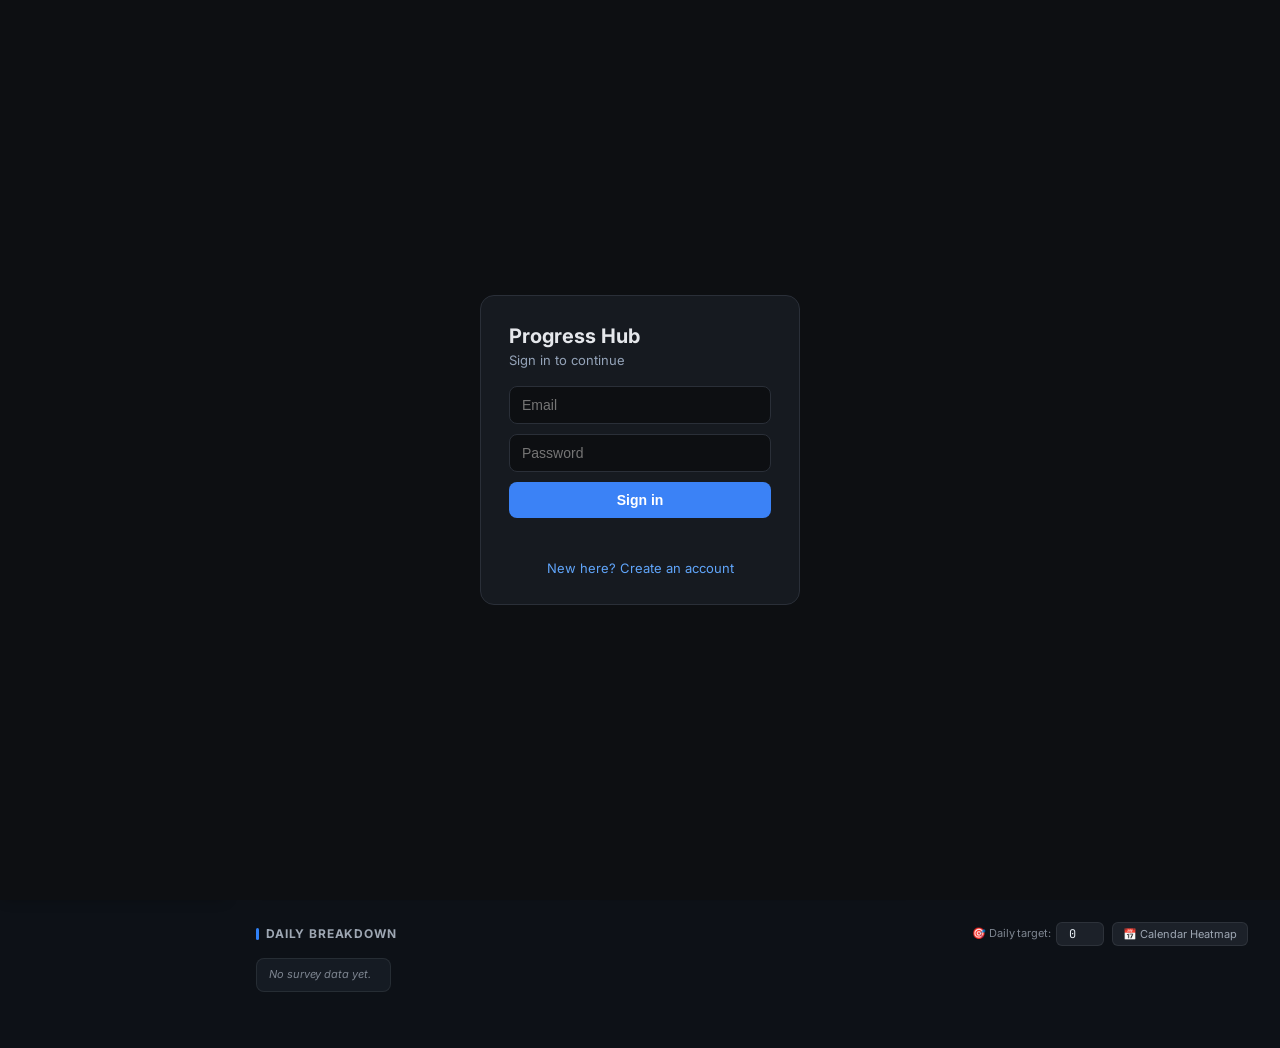
<file: index.html>
<!DOCTYPE html>
<html lang="en">
<head>
<meta charset="UTF-8">
<meta name="viewport" content="width=device-width, initial-scale=1.0">
<title>Progress Hub</title>
<!-- Chrome extension: replace localStorage with chrome.storage.local -->
<meta name="robots" content="noindex"><link rel="manifest" href="manifest.webmanifest"><meta name="theme-color" content="#0d0f12"><meta name="color-scheme" content="dark light"><meta name="mobile-web-app-capable" content="yes"><meta name="apple-mobile-web-app-capable" content="yes"><meta name="apple-mobile-web-app-title" content="Progress Hub"><link rel="apple-touch-icon" href="icons/apple-touch-icon.png"><script src="supabase.min.js"></script><script src="storage-shim.js?v=17"></script>
<link rel="icon" type="image/svg+xml" href="data:image/svg+xml,%3Csvg xmlns='http://www.w3.org/2000/svg' viewBox='0 0 32 32'%3E%3Crect width='32' height='32' rx='8' fill='%230d0f12'/%3E%3Cpath d='M6 24 L10 14 L14 18 L18 10 L22 16 L26 8' fill='none' stroke='%233b82f6' stroke-width='2.5' stroke-linecap='round' stroke-linejoin='round'/%3E%3Ccircle cx='26' cy='8' r='2.5' fill='%2322c55e'/%3E%3C/svg%3E">
<link rel="preconnect" href="https://fonts.googleapis.com">
<link href="https://fonts.googleapis.com/css2?family=JetBrains+Mono:wght@400;500;600&family=Inter:wght@400;500;600;700&display=swap" rel="stylesheet">
<link rel="stylesheet" href="css/themes.css?v=16">
<link rel="stylesheet" href="css/components.css?v=17">
</head>
<body>

<!-- ── Theme Picker Modal ─────────────────────────────────────────────────── -->
<div class="theme-picker-overlay" id="theme-picker-overlay" data-ph-click="if(event.target===this)closeThemePicker()">
  <div class="theme-picker-modal">
    <div class="theme-picker-header">
      <div class="theme-picker-title">🎨 Choose a Theme</div>
      <button class="theme-picker-close" data-ph-click="closeThemePicker()">✕</button>
    </div>
    <div class="theme-grid" id="theme-grid"></div>
  </div>
</div>

<div id="lock-screen">
  <div class="lock-card">

    <!-- Newfold Digital Philippines logo (inline SVG, reconstructed from brand mark) -->
    <div class="lock-logo-wrap">
      <svg class="lock-logo-svg" viewBox="0 0 100 100" xmlns="http://www.w3.org/2000/svg">
        <!-- Top-left gray triangle -->
        <polygon points="8,8 8,38 26,20" fill="#8c8c8c"/>
        <!-- Bottom-right gray triangle -->
        <polygon points="92,92 92,62 74,80" fill="#8c8c8c"/>
        <!-- Main orange X shape: top-left to bottom-right band -->
        <polygon points="14,8 50,44 86,8 92,14 56,50 92,86 86,92 50,56 14,92 8,86 44,50 8,14" fill="#f97316"/>
      </svg>
      <span class="lock-brand-name">Newfold Digital Philippines</span>
    </div>

    <div class="lock-divider"></div>

    <div class="lock-title">Progress Hub</div>
    <div class="lock-sub">This workspace is password protected.<br>Enter your password to continue.</div>

    <div class="lock-input-wrap">
      <input class="lock-input" id="lock-pw" type="password"
        placeholder="Enter password"
        data-ph-keydown="if(event.key==='Enter')lockSubmit()"
        data-ph-input="document.getElementById('lock-err').textContent=''"
        autocomplete="current-password" autofocus>
      <button class="lock-eye" id="lock-eye-btn" data-ph-click="lockToggleEye()" title="Show/hide password">
        <svg id="lock-eye-icon" width="16" height="16" fill="none" stroke="currentColor" stroke-width="2" viewBox="0 0 24 24"><path d="M1 12s4-8 11-8 11 8 11 8-4 8-11 8-11-8-11-8z"/><circle cx="12" cy="12" r="3"/></svg>
      </button>
    </div>

    <div class="lock-error" id="lock-err"></div>
    <button class="lock-btn" data-ph-click="lockSubmit()">Unlock</button>
    <div class="lock-attempts" id="lock-attempts"></div>

    <div class="lock-footer">Support · KPI Tracker · Internal Use Only</div>
  </div>
</div>
<div class="shell">
<aside class="sidebar">
  <div class="sidebar-header">
    <button class="sidebar-logo-btn" data-ph-click="goDashboard()" title="Go to Dashboard">
      <div class="sidebar-logo-icon">
        <svg width="20" height="20" fill="none" viewBox="0 0 24 24">
          <path d="M4 20 L7 13 L11 17 L15 9 L19 14 L22 7" stroke="#fff" stroke-width="2.2" stroke-linecap="round" stroke-linejoin="round"/>
          <circle cx="22" cy="7" r="2" fill="#4ade80"/>
        </svg>
      </div>
      <div class="sidebar-logo-text">
        <span class="sidebar-logo-name">Progress Hub</span>
        <span class="sidebar-logo-sub">Growth Over Perfection</span>
      </div>
    </button>
  </div>
  <nav class="sidebar-nav">
    <div class="nav-section-label">Views</div>
    <button class="nav-item active" id="nav-dashboard" data-ph-click="goDashboard()">
      <svg fill="none" stroke="currentColor" stroke-width="2" viewBox="0 0 24 24"><rect x="3" y="3" width="7" height="7" rx="1"/><rect x="14" y="3" width="7" height="7" rx="1"/><rect x="3" y="14" width="7" height="7" rx="1"/><rect x="14" y="14" width="7" height="7" rx="1"/></svg>
      Dashboard
    </button>
    <button class="nav-item" id="nav-survey" data-ph-click="showPage('survey')">
      <svg fill="none" stroke="currentColor" stroke-width="2" viewBox="0 0 24 24"><path d="M9 5H7a2 2 0 0 0-2 2v12a2 2 0 0 0 2 2h10a2 2 0 0 0 2-2V7a2 2 0 0 0-2-2h-2"/><rect x="9" y="3" width="6" height="4" rx="1"/><line x1="9" y1="12" x2="15" y2="12"/><line x1="9" y1="16" x2="13" y2="16"/></svg>
      Data
    </button>
    <button class="nav-item" id="nav-history" data-ph-click="showPage('history')">
      <svg fill="none" stroke="currentColor" stroke-width="2" viewBox="0 0 24 24"><path d="M3 3v5h5"/><path d="M3.05 13A9 9 0 1 0 6 5.3L3 8"/><polyline points="12 7 12 12 15 15"/></svg>
      History
    </button>
    <button class="nav-item" id="nav-weekly" data-ph-click="showPage('weekly')">
      <svg fill="none" stroke="currentColor" stroke-width="2" viewBox="0 0 24 24"><rect x="3" y="4" width="18" height="18" rx="2"/><line x1="16" y1="2" x2="16" y2="6"/><line x1="8" y1="2" x2="8" y2="6"/><line x1="3" y1="10" x2="21" y2="10"/><line x1="3" y1="16" x2="21" y2="16"/></svg>
      Weekly view
    </button>
    <button class="nav-item" id="nav-monthsummary" data-ph-click="showPage('monthsummary')">
      <svg fill="none" stroke="currentColor" stroke-width="2" viewBox="0 0 24 24"><path d="M14 2H6a2 2 0 0 0-2 2v16a2 2 0 0 0 2 2h12a2 2 0 0 0 2-2V8z"/><polyline points="14 2 14 8 20 8"/><line x1="16" y1="13" x2="8" y2="13"/><line x1="16" y1="17" x2="8" y2="17"/><polyline points="10 9 9 9 8 9"/></svg>
      Month summary
    </button>
    <button class="nav-item" id="nav-team" data-ph-click="showPage('team')">
      <svg fill="none" stroke="currentColor" stroke-width="2" viewBox="0 0 24 24"><path d="M17 21v-2a4 4 0 0 0-4-4H5a4 4 0 0 0-4 4v2"/><circle cx="9" cy="7" r="4"/><path d="M23 21v-2a4 4 0 0 0-3-3.87"/><path d="M16 3.13a4 4 0 0 1 0 7.75"/></svg>
      Team View
      <svg id="nav-team-lock" width="11" height="11" fill="none" stroke="currentColor" stroke-width="2" viewBox="0 0 24 24" style="margin-left:auto;flex-shrink:0"><rect x="3" y="11" width="18" height="11" rx="2"/><path d="M7 11V7a5 5 0 0 1 10 0v4"/></svg>
    </button>
    <button class="nav-item" id="nav-insights" data-ph-click="showPage('insights')">
      <svg fill="none" stroke="currentColor" stroke-width="2" viewBox="0 0 24 24"><path d="M9 18h6M10 22h4M12 2a7 7 0 0 0-4 12.7c.6.5 1 1.2 1 2V17h6v-.3c0-.8.4-1.5 1-2A7 7 0 0 0 12 2z"/></svg>
      Insights
    </button>
    <button class="nav-item" id="nav-simulator" data-ph-click="showPage('simulator')">
      <svg fill="none" stroke="currentColor" stroke-width="2" viewBox="0 0 24 24"><line x1="4" y1="21" x2="4" y2="14"/><line x1="4" y1="10" x2="4" y2="3"/><line x1="12" y1="21" x2="12" y2="12"/><line x1="12" y1="8" x2="12" y2="3"/><line x1="20" y1="21" x2="20" y2="16"/><line x1="20" y1="12" x2="20" y2="3"/><line x1="1" y1="14" x2="7" y2="14"/><line x1="9" y1="8" x2="15" y2="8"/><line x1="17" y1="16" x2="23" y2="16"/></svg>
      What-if simulator
    </button>
    <button class="nav-item" id="nav-thresholds" data-ph-click="showPage('thresholds')">
      <svg fill="none" stroke="currentColor" stroke-width="2" viewBox="0 0 24 24"><rect x="3" y="3" width="18" height="18" rx="2"/><line x1="9" y1="3" x2="9" y2="21"/><line x1="15" y1="3" x2="15" y2="21"/></svg>
      Thresholds
    </button>
    <div class="nav-section-label" style="margin-top:1rem">Settings</div>
    <button class="nav-item" id="nav-settings" data-ph-click="showPage('settings')">
      <svg fill="none" stroke="currentColor" stroke-width="2" viewBox="0 0 24 24"><circle cx="12" cy="12" r="3"/><path d="M19.07 4.93a10 10 0 0 1 0 14.14M4.93 4.93a10 10 0 0 0 0 14.14"/><path d="M12 2v2m0 16v2M2 12h2m16 0h2"/></svg>
      Settings
    </button>
    <button class="nav-item" id="nav-tour" data-ph-click="startTour()" title="Take a quick guided tour of Progress Hub">
      <svg fill="none" stroke="currentColor" stroke-width="2" viewBox="0 0 24 24"><circle cx="12" cy="12" r="10"/><path d="M9.1 9a3 3 0 0 1 5.8 1c0 2-3 3-3 3"/><line x1="12" y1="17" x2="12.01" y2="17"/></svg>
      Take a tour
    </button>
  </nav>
  <div class="sidebar-period">
    <button class="period-nav-btn" id="active-period-toggle" style="padding:3px 6px;display:flex;align-items:center;gap:5px;width:100%;justify-content:flex-start" data-ph-click="toggleActivePeriodCollapsed()" title="Expand">
      <svg id="active-period-chevron" width="11" height="11" fill="none" stroke="currentColor" stroke-width="2" viewBox="0 0 24 24" style="transform:rotate(-90deg);transition:transform .15s;flex-shrink:0"><polyline points="6 9 12 15 18 9"/></svg>
      <span class="period-label" style="margin-bottom:0">Active period</span>
    </button>
    <div id="active-period-body" style="display:none">
      <div class="period-selects period-selects-hidden">
        <select id="month-sel" data-ph-change="changePeriod()">
          <option value="1">January</option><option value="2">February</option><option value="3">March</option><option value="4">April</option><option value="5">May</option><option value="6">June</option><option value="7">July</option><option value="8">August</option><option value="9">September</option><option value="10">October</option><option value="11">November</option><option value="12">December</option>
        </select>
        <select id="year-sel" data-ph-change="changePeriod()"></select>
      </div>
      <button class="active-period-trigger" style="margin-top:6px" data-ph-click="openReelPicker(this)" title="Click to select month/year">
        <span class="period-label-sync">—</span>
        <svg width="13" height="13" fill="none" stroke="currentColor" stroke-width="2" viewBox="0 0 24 24"><rect x="3" y="4" width="18" height="18" rx="2"/><line x1="16" y1="2" x2="16" y2="6"/><line x1="8" y1="2" x2="8" y2="6"/><line x1="3" y1="10" x2="21" y2="10"/></svg>
      </button>
      <div style="display:flex;gap:6px;margin-top:6px">
        <button class="period-nav-btn" id="period-nav-prev" style="flex:1;justify-content:center" data-ph-click="shiftPeriod(-1)" title="Previous month">
          <svg width="12" height="12" fill="none" stroke="currentColor" stroke-width="2" viewBox="0 0 24 24"><polyline points="15 18 9 12 15 6"/></svg>
          Prev
        </button>
        <button class="period-nav-btn" id="period-nav-next" style="flex:1;justify-content:center" data-ph-click="shiftPeriod(1)" title="Next month">
          Next
          <svg width="12" height="12" fill="none" stroke="currentColor" stroke-width="2" viewBox="0 0 24 24"><polyline points="9 18 15 12 9 6"/></svg>
        </button>
      </div>
      <button class="new-period-btn" data-ph-click="openNewPeriodModal()">+ New period</button>
    </div>
  </div>
  <div class="sidebar-period" id="day-lookup-widget"></div>
</aside>

<main class="main">
  <!-- Dashboard -->
  <div id="page-dashboard">
    <div class="page-header" style="display:flex;align-items:stretch;justify-content:space-between;gap:1.25rem;flex-wrap:wrap;margin-bottom:1.25rem">
      <!-- Left: Dashboard title + period -->
      <div style="flex-shrink:0;display:flex;flex-direction:column;justify-content:center">
        <h1>Dashboard</h1>
        <p>Real-time KPI overview for the selected period.</p>
        <div style="display:flex;align-items:center;gap:8px;margin-top:8px;flex-wrap:wrap">
          <button class="period-nav-btn" data-ph-click="shiftPeriod(-1)" title="Previous month">
            <svg width="14" height="14" fill="none" stroke="currentColor" stroke-width="2" viewBox="0 0 24 24"><polyline points="15 18 9 12 15 6"/></svg>
          </button>
          <button class="period-badge period-badge-btn" style="margin-top:0" data-ph-click="openReelPicker(this)" title="Click to jump to a month/year">
            <svg width="12" height="12" fill="none" stroke="currentColor" stroke-width="2" viewBox="0 0 24 24"><rect x="3" y="4" width="18" height="18" rx="2"/><line x1="16" y1="2" x2="16" y2="6"/><line x1="8" y1="2" x2="8" y2="6"/><line x1="3" y1="10" x2="21" y2="10"/></svg>
            <span id="period-label-header" class="period-label-sync">—</span>
          </button>
          <button class="period-nav-btn" data-ph-click="shiftPeriod(1)" title="Next month">
            <svg width="14" height="14" fill="none" stroke="currentColor" stroke-width="2" viewBox="0 0 24 24"><polyline points="9 18 15 12 9 6"/></svg>
          </button>
          <button class="wday-btn" id="wday-open-btn" data-ph-click="openWdayCal()" title="Select working days for this month">
            <svg width="12" height="12" fill="none" viewBox="0 0 24 24" stroke="currentColor" stroke-width="2"><rect x="3" y="4" width="18" height="18" rx="2"/><line x1="16" y1="2" x2="16" y2="6"/><line x1="8" y1="2" x2="8" y2="6"/><line x1="3" y1="10" x2="21" y2="10"/></svg>
            Working Days <span class="wday-count-badge" id="wday-count-badge">0</span>
          </button>
        </div>
      </div>
      <!-- Center: Daily Reflection Panel -->
      <div class="reflection-panel" id="reflection-panel" style="flex:1 1 0;min-width:200px;margin-bottom:0;align-self:stretch;cursor:pointer" data-ph-click="openReflectionModal()" title="Click to read full reflection">
        <div class="reflection-header">
          <div class="reflection-label">✦ Daily Reflection</div>
          <div class="reflection-date-badge" id="reflection-date-badge"></div>
        </div>
        <div class="reflection-body" id="reflection-body"></div>
        <button class="reflection-expand-btn" id="reflection-expand-btn" style="display:none" data-ph-click="toggleReflectionExpand()">Read more ↓</button>
        <div class="reflection-source" id="reflection-source"></div>
      </div>
      <!-- Right: Clock -->
      <div class="live-clock-wrap" id="live-clock-wrap" style="align-self:stretch">
        <div class="clock-pulse" id="clock-pulse"></div>
        <div class="clock-time-block">
          <span class="clock-digits" id="clock-h">--</span>
          <span class="clock-colon">:</span>
          <span class="clock-digits" id="clock-m">--</span>
          <span class="clock-colon">:</span>
          <span class="clock-seconds" id="clock-s">--</span>
          <span class="clock-ampm" id="clock-ampm">--</span>
        </div>
        <div class="clock-divider"></div>
        <div class="clock-date-block">
          <div class="clock-day-name" id="clock-dayname">---</div>
          <div class="clock-date-full" id="clock-datefull">--- --, ----</div>
          <div class="clock-week-info" id="clock-weekinfo">Week --</div>
        </div>
        <div class="clock-greeting">
          <span class="clock-greeting-emoji" id="clock-emoji">👋</span>
          <div class="clock-greeting-text" id="clock-greeting">Good day!</div>
        </div>
      </div>
    </div>

    <!-- Running daily average strip -->
    <div class="daily-avg-strip" id="daily-avg-strip" style="display:none">
      <div class="daily-avg-item">
        <div class="daily-avg-label">Daily Avg CSAT</div>
        <div class="daily-avg-val gc-good" id="davg-csat">—</div>
      </div>
      <div class="daily-avg-divider"></div>
      <div class="daily-avg-item">
        <div class="daily-avg-label">Daily Avg AR</div>
        <div class="daily-avg-val gc-good" id="davg-ar">—</div>
      </div>
      <div class="daily-avg-divider"></div>
      <div class="daily-avg-item">
        <div class="daily-avg-label">Daily Avg Surveys</div>
        <div class="daily-avg-val" id="davg-count" style="color:var(--orange)">—</div>
      </div>
      <div class="daily-avg-divider"></div>
      <div class="daily-avg-item">
        <div class="daily-avg-label">Active Days</div>
        <div class="daily-avg-val" id="davg-days" style="color:var(--teal)">—</div>
      </div>
      <div class="daily-avg-divider"></div>
      <div class="daily-avg-item">
        <div class="daily-avg-label">Pace</div>
        <div id="pace-badge-strip"></div>
      </div>
    </div>

    <!-- Forecast strip -->
    <div class="forecast-strip" id="forecast-strip" style="display:none">
      <div style="font-size:11px;font-weight:600;text-transform:uppercase;letter-spacing:.06em;color:var(--text-muted);white-space:nowrap">&#128200; Month Forecast</div>
      <div style="display:flex;gap:1.5rem;flex-wrap:wrap">
        <div><div class="forecast-label" title="Expected end-of-month value if current rate holds">EOM CSAT</div><div class="forecast-val" id="fc-csat">&#8212;</div></div>
        <div><div class="forecast-label" title="Expected end-of-month value if current rate holds">EOM AR</div><div class="forecast-val" id="fc-ar">&#8212;</div></div>
        <div><div class="forecast-label" title="Projected total surveys by end of month">Proj. Surveys</div><div class="forecast-val" id="fc-surveys">&#8212;</div></div>
        <div><div class="forecast-label" data-fc-aht-label title="Projected AHT based on recent active days">EOM AHT</div><div class="forecast-val" id="fc-aht">&#8212;</div></div>
        <div><div class="forecast-label" title="Projected KPI score based on current rates">EOM KPI Score</div><div class="forecast-val" id="fc-kpi">&#8212;</div></div>
        <div><div class="forecast-label" id="fc-days-label">Days Left</div><div class="forecast-val" id="fc-days" style="color:var(--text-muted)">&#8212;</div></div>
      </div>
      <div style="display:flex;align-items:center;gap:8px;margin-left:auto;flex-shrink:0">
        <div id="fc-note" style="font-size:11px;color:var(--text-muted)"></div>
        <div class="fc-window-toggle" title="Forecast based on last N active survey days">
          <button class="fc-window-btn" id="fcw-3" data-ph-click="setFcWindow(3)">3d</button>
          <button class="fc-window-btn" id="fcw-5" data-ph-click="setFcWindow(5)">5d</button>
          <button class="fc-window-btn active" id="fcw-7" data-ph-click="setFcWindow(7)">7d</button>
        </div>
      </div>
    </div>

    <!-- Insight of the day -->
    <div class="ins-teaser" id="insight-teaser" style="display:none"></div>

    <!-- Working Days Calendar Popup -->
    <div class="wday-cal-overlay" id="wday-cal-overlay" style="display:none" data-ph-click="closeWdayCal()"></div>
    <div class="wday-cal-popup" id="wday-cal-popup" style="display:none">
      <div class="wday-cal-header">
        <div class="wday-cal-title" id="wday-cal-title">Select Working Days</div>
        <div class="wday-cal-actions">
          <button class="wday-cal-action select-all" data-ph-click="wdaySelectWeekdays()">Weekdays</button>
          <button class="wday-cal-action clear-all" data-ph-click="wdayClearAll()">Clear</button>
        </div>
      </div>
      <div class="wday-cal-grid" id="wday-cal-grid"></div>
      <div class="wday-cal-footer">
        <div class="wday-cal-summary" id="wday-cal-summary"><strong>0</strong> days selected</div>
        <button class="wday-cal-done" data-ph-click="closeWdayCal()">Done</button>
      </div>
    </div>

    <!-- YTD Summary Strip -->
    <div id="ytd-strip" tabindex="0" data-ph-mouseenter="ytdStripHovered=true" data-ph-mouseleave="ytdStripHovered=false" data-ph-click="this.focus()" style="display:none;background:var(--surface2);border:1px solid var(--border);border-radius:10px;padding:10px 16px;margin-bottom:1.25rem;flex-direction:column;gap:0.75rem;outline:none;cursor:default">
      <div style="display:flex;align-items:center;gap:1rem;flex-wrap:wrap;width:100%">
        <div style="font-size:10px;font-weight:600;letter-spacing:.08em;text-transform:uppercase;color:var(--text-muted);flex-shrink:0;white-space:nowrap" id="ytd-title">YTD 2026</div>
        <button type="button" id="ytd-year-select" data-ph-click="event.stopPropagation();openYTDYearPicker(this)" style="background:var(--surface3);border:1px solid var(--border);color:var(--text);font-size:11px;border-radius:6px;padding:3px 8px;font-family:var(--mono);cursor:pointer">2026</button>
        <span style="font-size:10px;color:var(--text-muted);margin-left:2px;white-space:nowrap" title="Click strip then use arrow keys to navigate months">←→ to navigate</span>
        <div class="daily-avg-divider" style="height:28px"></div>
        <div class="daily-avg-item"><div class="daily-avg-label">Surveys</div><div class="daily-avg-val" id="ytd-total" style="color:var(--orange)">—</div></div>
        <div class="daily-avg-divider" style="height:28px"></div>
        <div class="daily-avg-item"><div class="daily-avg-label">CSAT</div><div class="daily-avg-val" id="ytd-csat" style="color:var(--accent)">—</div></div>
        <div class="daily-avg-divider" style="height:28px"></div>
        <div class="daily-avg-item"><div class="daily-avg-label">Agent Resolution</div><div class="daily-avg-val" id="ytd-ar" style="color:var(--green)">—</div></div>
        <div class="daily-avg-divider" style="height:28px"></div>
        <div class="daily-avg-item"><div class="daily-avg-label">Avg AHT</div><div class="daily-avg-val" id="ytd-aht" style="color:var(--teal)">—</div></div>
        <div class="daily-avg-divider" style="height:28px"></div>
        <div class="daily-avg-item"><div class="daily-avg-label">KPI Score</div><div class="daily-avg-val" id="ytd-kpi" style="color:var(--purple)">—</div></div>
        <div class="daily-avg-divider" style="height:28px"></div>
        <div class="daily-avg-item"><div class="daily-avg-label">Months tracked</div><div class="daily-avg-val" id="ytd-months" style="color:var(--text-dim)">—</div></div>
      </div>
      <div id="ytd-months-grid" style="display:grid;grid-template-columns:repeat(auto-fill,minmax(110px,1fr));gap:8px"></div>
    </div>

    <div class="kpi-grid">
      <!-- Total surveys -->
      <div class="kpi-card total-card total-card-flex" data-ph-click="openTotalDetail()" style="cursor:pointer" title="Click for details">
        <div class="kpi-icon orange">
          <svg fill="none" stroke="currentColor" stroke-width="2" viewBox="0 0 24 24"><path d="M17 21v-2a4 4 0 0 0-4-4H5a4 4 0 0 0-4 4v2"/><circle cx="9" cy="7" r="4"/><path d="M23 21v-2a4 4 0 0 0-3-3.87"/><path d="M16 3.13a4 4 0 0 1 0 7.75"/></svg>
        </div>
        <div class="kpi-metric-label">Total surveys</div>
        <div style="display:flex;align-items:baseline;gap:4px">
          <div class="kpi-value" id="total-val" style="color:var(--orange)">0</div>
          <span id="total-trend" class="trend-arrow"></span>
        </div>
        <div class="kpi-sub" id="total-sub">this period</div>
        <canvas class="sparkline" id="spark-total" width="120" height="28" style="margin-top:4px;align-self:flex-start;flex-shrink:0"></canvas>
        <div id="total-breakdown" style="margin-top:8px;font-size:11px;line-height:1.6;color:var(--text-dim);flex-shrink:0"></div>
        <!-- Snippet list: on wide layouts (.total-card-flex active) this is a
             flex child pinned to the bottom via margin-top:auto, so it never
             overlaps the breakdown above, at any height. On the narrower
             3-column breakpoint the card reverts to the original fixed/
             absolute positioning (see media query) to keep its footprint
             identical to every other KPI card at that width. -->
        <div class="daily-aht-section total-snippet-section" data-ph-click="event.stopPropagation()" style="border-top:1px solid var(--border);padding-top:8px">
          <div class="daily-aht-label">Surveys this period</div>
          <div id="total-snippet-list" class="daily-aht-list" style="max-height:160px;overflow-y:auto">
            <div style="font-size:11px;color:var(--text-muted);font-style:italic;padding:3px 6px">No surveys yet</div>
          </div>
        </div>
      </div>
      <!-- CSAT -->
      <div class="kpi-card csat-card" data-ph-click="openCSATDetail()" style="cursor:pointer" title="Click for details">
        <div class="kpi-icon blue">
          <svg fill="none" stroke="currentColor" stroke-width="2" viewBox="0 0 24 24"><path d="M12 2a10 10 0 1 0 10 10A10 10 0 0 0 12 2z"/><path d="M8 14s1.5 2 4 2 4-2 4-2"/><line x1="9" y1="9" x2="9.01" y2="9"/><line x1="15" y1="9" x2="15.01" y2="9"/></svg>
        </div>
        <div class="kpi-metric-label">CSAT Score</div>
        <div style="display:flex;align-items:baseline;gap:4px">
          <div class="kpi-value" id="csat-val">—</div>
          <span id="csat-trend" class="trend-arrow"></span>
        </div>
        <div class="kpi-sub" id="csat-count">0 surveys</div>
        <div id="csat-badge"></div>
        <div id="csat-eom-proj" class="eom-proj" style="display:none">
          <svg width="11" height="11" fill="none" stroke="currentColor" stroke-width="2" viewBox="0 0 24 24" style="flex-shrink:0;opacity:.6"><polyline points="23 6 13.5 15.5 8.5 10.5 1 18"/><polyline points="17 6 23 6 23 12"/></svg>
          <span id="csat-eom-proj-text"></span>
        </div>
        <div id="csat-progress-wrap" class="progress-bar-wrap" style="display:none"></div>
        <canvas class="sparkline" id="spark-csat" width="120" height="28" style="margin-top:4px"></canvas>
        <div class="need-info" id="csat-need" style="display:none"></div>
        <!-- Threshold reference -->
        <div class="daily-aht-section" data-ph-click="event.stopPropagation()" style="margin-top:auto;flex-shrink:0;border-top:1px solid var(--border);padding-top:8px">
          <div class="daily-aht-label">CSAT thresholds</div>
          <div id="csat-thresh-tile-list" class="daily-aht-list" style="max-height:none;overflow:visible"></div>
        </div>
      </div>
      <!-- AR -->
      <div class="kpi-card ar-card" data-ph-click="openARDetail()" style="cursor:pointer" title="Click for details">
        <div class="kpi-icon green">
          <svg fill="none" stroke="currentColor" stroke-width="2" viewBox="0 0 24 24"><polyline points="9 11 12 14 22 4"/><path d="M21 12v7a2 2 0 0 1-2 2H5a2 2 0 0 1-2-2V5a2 2 0 0 1 2-2h11"/></svg>
        </div>
        <div class="kpi-metric-label">Agent Resolution (AR)</div>
        <div style="display:flex;align-items:baseline;gap:4px">
          <div class="kpi-value" id="ar-val">—</div>
          <span id="ar-trend" class="trend-arrow"></span>
        </div>
        <div class="kpi-sub" id="ar-count">0 surveys</div>
        <div id="ar-badge"></div>
        <div id="ar-eom-proj" class="eom-proj" style="display:none">
          <svg width="11" height="11" fill="none" stroke="currentColor" stroke-width="2" viewBox="0 0 24 24" style="flex-shrink:0;opacity:.6"><polyline points="23 6 13.5 15.5 8.5 10.5 1 18"/><polyline points="17 6 23 6 23 12"/></svg>
          <span id="ar-eom-proj-text"></span>
        </div>
        <div id="ar-progress-wrap" class="progress-bar-wrap" style="display:none"></div>
        <canvas class="sparkline" id="spark-ar" width="120" height="28" style="margin-top:4px"></canvas>
        <div class="need-info" id="ar-need" style="display:none"></div>
        <!-- Threshold reference -->
        <div class="daily-aht-section" data-ph-click="event.stopPropagation()" style="margin-top:auto;flex-shrink:0;border-top:1px solid var(--border);padding-top:8px">
          <div class="daily-aht-label">AR thresholds</div>
          <div id="ar-thresh-tile-list" class="daily-aht-list" style="max-height:none;overflow:visible"></div>
        </div>
      </div>
      <!-- AHT -->
      <div class="kpi-card aht-card" data-ph-click="openAHTDetail()" style="cursor:pointer" title="Click for details">
        <div class="kpi-icon teal">
          <svg fill="none" stroke="currentColor" stroke-width="2" viewBox="0 0 24 24"><circle cx="12" cy="12" r="10"/><polyline points="12 6 12 12 16 14"/></svg>
        </div>
        <div class="kpi-metric-label">Avg Handle Time (AHT)</div>
        <div style="display:flex;align-items:baseline;gap:4px">
          <div class="aht-display" id="aht-display">— m — s</div>
          <span id="aht-trend" class="trend-arrow"></span>
        </div>
        <div id="aht-sec-display" class="aht-sec-display-hoverable" style="font-size:10px;color:var(--text-muted);font-family:var(--mono);margin-top:-2px;margin-bottom:2px;letter-spacing:.03em"></div>
        <div id="aht-badge" style="margin-bottom:6px"></div>
        <div id="aht-progress-wrap" class="progress-bar-wrap" style="display:none"></div>
        <canvas class="sparkline" id="spark-aht" width="120" height="28" style="margin-top:4px"></canvas>
        <div class="need-info" id="aht-need" style="display:none"></div>
        <!-- Legacy single-value input (hidden, kept for compat) -->
        <input type="hidden" id="aht-input" value="0">
        <!-- Threshold reference -->
        <div class="daily-aht-section" id="daily-aht-section" data-ph-click="event.stopPropagation()" style="margin-top:auto;flex-shrink:0;border-top:1px solid var(--border);padding-top:8px">
          <div class="daily-aht-label">AHT thresholds</div>
          <div id="aht-thresh-tile-list" class="daily-aht-list" style="max-height:none;overflow:visible"></div>
        </div>
      </div>
      <!-- KPI Final Score -->
      <div class="kpi-card" style="border-top:none;position:relative;overflow:hidden;cursor:pointer" id="kpi-score-card" data-ph-click="openKPIDetail()" title="Click for details">
        <div style="position:absolute;top:0;left:0;right:0;height:2px;background:linear-gradient(90deg,var(--accent),var(--teal),var(--green))"></div>
        <div class="kpi-icon" style="background:rgba(168,85,247,0.12);margin-bottom:0.75rem">
          <svg fill="none" stroke="#a855f7" stroke-width="2" viewBox="0 0 24 24" width="16" height="16"><polygon points="12 2 15.09 8.26 22 9.27 17 14.14 18.18 21.02 12 17.77 5.82 21.02 7 14.14 2 9.27 8.91 8.26 12 2"/></svg>
        </div>
        <div class="kpi-metric-label">Final KPI Score</div>
        <div style="display:flex;align-items:baseline;gap:4px">
          <div class="kpi-value" id="kpi-final-val" style="color:var(--purple)">—</div>
          <span id="kpi-trend" class="trend-arrow"></span>
        </div>
        <div class="kpi-sub" id="kpi-final-sub" style="font-size:11px;color:var(--text-muted)">CSAT + AR + AHT</div>
        <div id="kpi-final-badge" style="margin-top:6px"></div>
        <div id="kpi-eom-proj" class="eom-proj" style="display:none">
          <svg width="11" height="11" fill="none" stroke="currentColor" stroke-width="2" viewBox="0 0 24 24" style="flex-shrink:0;opacity:.6"><polyline points="23 6 13.5 15.5 8.5 10.5 1 18"/><polyline points="17 6 23 6 23 12"/></svg>
          <span id="kpi-eom-proj-text"></span>
        </div>
        <div id="kpi-progress-wrap" class="progress-bar-wrap" style="display:none"></div>
        <canvas class="sparkline" id="spark-kpi" width="120" height="28" style="margin-top:4px"></canvas>
        <div class="need-info" id="kpi-breakdown" style="display:none;margin-top:6px;padding-top:6px;border-top:1px solid var(--border);font-size:11px;color:var(--text-muted);line-height:1.7"></div>
        <!-- Snippet: current breakdown + history -->
        <div class="daily-aht-section" data-ph-click="event.stopPropagation()" style="margin-top:auto;flex-shrink:0">
          <div class="daily-aht-label">Score breakdown</div>
          <div id="kpi-snippet-breakdown" style="margin-bottom:6px">
            <div style="font-size:11px;color:var(--text-muted);font-style:italic;padding:3px 6px">No data yet</div>
          </div>
          <div class="daily-aht-label" style="margin-top:6px">KPI history</div>
          <div id="kpi-snippet-history" class="daily-aht-list">
            <div style="font-size:11px;color:var(--text-muted);font-style:italic;padding:3px 6px">No history yet</div>
          </div>
        </div>
      </div>
    </div>

    <!-- Custom KPI metrics (user-defined, see Settings) -->
    <div id="custom-metrics-section"></div>

    <!-- Daily breakdown -->
    <div class="section-header" style="margin-top:1rem">
      <div class="section-title">Daily breakdown</div>
      <div style="display:flex;align-items:center;gap:8px">
        <label style="font-size:11px;color:var(--text-muted);display:flex;align-items:center;gap:5px" title="Set a daily survey target to show progress on each tile">
          🎯 Daily target:
          <input type="number" id="daily-target-input" min="0" max="100" value="0" style="width:48px;background:var(--surface2);border:1px solid var(--border);color:var(--text);padding:3px 6px;border-radius:6px;font-family:var(--mono);font-size:12px;text-align:center" data-ph-input="saveDailyTarget(this.value);renderDashboard()">
        </label>
        <button data-ph-click="openCalHeatmapModal()" id="mini-cal-toggle-btn" style="background:var(--surface2);border:1px solid var(--border);color:var(--text-dim);font-size:11px;font-family:var(--font);padding:4px 10px;border-radius:6px;cursor:pointer;transition:all .15s" title="Open calendar heatmap">📅 Calendar Heatmap</button>
      </div>
    </div>

    <div class="daily-grid" id="daily-grid">
      <div class="day-tile"><div class="day-empty">No survey data yet.</div></div>
    </div>

    <!-- Threshold tables moved to their own page (see page-thresholds) -->

  </div><!-- end page-dashboard -->

  <!-- Thresholds page -->
  <div id="page-thresholds" style="display:none">
    <div class="page-header">
      <h1>Thresholds</h1>
      <p>Grade cutoffs, current standing, and weight for CSAT, AR, and AHT.</p>
    </div>
    <div class="three-col" style="display:grid;grid-template-columns:1fr 1fr 1fr;gap:1rem;margin-bottom:1.5rem">
      <div class="panel" style="margin-bottom:0">
        <div class="panel-header"><div><div class="panel-title">CSAT thresholds</div><div class="panel-subtitle">5 ratings / weight</div></div></div>
        <table class="thresh-table"><thead><tr><th>Grade</th><th>Min</th><th>Current</th><th>Weight</th></tr></thead><tbody id="csat-thresh-body"></tbody></table>
      </div>
      <div class="panel" style="margin-bottom:0">
        <div class="panel-header"><div><div class="panel-title">AR thresholds</div><div class="panel-subtitle">YES responses / weight</div></div></div>
        <table class="thresh-table"><thead><tr><th>Grade</th><th>Min</th><th>Current</th><th>Weight</th></tr></thead><tbody id="ar-thresh-body"></tbody></table>
      </div>
      <div class="panel" style="margin-bottom:0">
        <div class="panel-header"><div><div class="panel-title">AHT thresholds</div><div class="panel-subtitle">Lower is better / weight</div></div></div>
        <table class="thresh-table"><thead><tr><th>Grade</th><th>Max</th><th>Equivalent</th><th>Current</th><th>Weight</th></tr></thead><tbody id="aht-thresh-body"></tbody></table>
      </div>
    </div>
  </div><!-- end page-thresholds -->

  <!-- Survey page -->
  <div id="page-survey" style="display:none">
    <div class="page-header">
      <h1>Survey data</h1>
      <p>Paste survey rows to import into the active period — tab-separated or one-field-per-line both work.</p>
      <div style="display:flex;align-items:center;gap:6px;margin-top:8px;width:fit-content">
        <button class="period-nav-btn" data-ph-click="shiftPeriod(-1)" title="Previous month">
          <svg width="14" height="14" fill="none" stroke="currentColor" stroke-width="2" viewBox="0 0 24 24"><polyline points="15 18 9 12 15 6"/></svg>
        </button>
        <button class="period-badge period-badge-btn" style="margin-top:0" data-ph-click="openReelPicker(this)" title="Click to jump to a month/year">
          <svg width="12" height="12" fill="none" stroke="currentColor" stroke-width="2" viewBox="0 0 24 24"><rect x="3" y="4" width="18" height="18" rx="2"/><line x1="16" y1="2" x2="16" y2="6"/><line x1="8" y1="2" x2="8" y2="6"/><line x1="3" y1="10" x2="21" y2="10"/></svg>
          <span class="period-label-sync">—</span>
        </button>
        <button class="period-nav-btn" data-ph-click="shiftPeriod(1)" title="Next month">
          <svg width="14" height="14" fill="none" stroke="currentColor" stroke-width="2" viewBox="0 0 24 24"><polyline points="9 18 15 12 9 6"/></svg>
        </button>
      </div>
    </div>
    <!-- Backup nudge banner -->
    <div class="backup-nudge" id="backup-nudge">
      <span class="backup-nudge-icon">💾</span>
      <div class="backup-nudge-text">
        <strong id="backup-nudge-msg">Last backup was a while ago.</strong>
        Your data only lives in this browser — a JSON export is your safety net against data loss.
      </div>
      <button class="backup-nudge-btn" data-ph-click="exportJSONAndAcknowledge()">
        <svg width="12" height="12" fill="none" stroke="currentColor" stroke-width="2" viewBox="0 0 24 24" style="margin-right:4px"><path d="M21 15v4a2 2 0 0 1-2 2H5a2 2 0 0 1-2-2v-4"/><polyline points="7 10 12 15 17 10"/><line x1="12" y1="15" x2="12" y2="3"/></svg>
        Export now
      </button>
      <button class="backup-nudge-dismiss" data-ph-click="dismissBackupNudge()" title="Remind me later">✕</button>
    </div>

    <div class="panel import-panel" style="margin-bottom:1rem">
      <div class="panel-header"><div class="panel-title">Survey</div></div>
      <div class="panel-body">
        <textarea class="survey-textarea" id="survey-input" placeholder="jonathan.juarez&#9;kkatipunan&#9;I-25670520&#9;Message&#9;5&#9;5&#9;No. this is my first interaction&#9;5&#9;PASS&#9;6/7/26 00:22

Or one field per line:
jonathan.juarez
kkatipunan
I-25791620
Message
5
PASS
6/18/26 1:52 AM" data-ph-input="surveyAutoDetectDate();renderPastePreview()"></textarea>
        <!-- Button row moved directly below the textarea (and given a fixed min-height below)
             so it stays put — it no longer sits below the hint/preview/dup-warning blocks,
             whose dynamic show/hide used to push these buttons up and down. -->
        <div class="btn-row btn-row-fixed">
          <button class="btn btn-primary" data-ph-click="parseSurvey()">
            <svg width="14" height="14" fill="none" stroke="currentColor" stroke-width="2" viewBox="0 0 24 24"><path d="M21 15v4a2 2 0 0 1-2 2H5a2 2 0 0 1-2-2v-4"/><polyline points="17 8 12 3 7 8"/><line x1="12" y1="3" x2="12" y2="15"/></svg>
            Import rows
          </button>
          <button class="btn btn-ghost btn-add-survey" data-ph-click="openManualSurvey()">
            <svg width="14" height="14" fill="none" stroke="currentColor" stroke-width="2" viewBox="0 0 24 24"><line x1="12" y1="5" x2="12" y2="19"/><line x1="5" y1="12" x2="19" y2="12"/></svg>
            Add survey
          </button>
          <button class="btn btn-ghost btn-add-survey" data-ph-click="openBulkSurvey()">
            <svg width="14" height="14" fill="none" stroke="currentColor" stroke-width="2" viewBox="0 0 24 24"><line x1="8" y1="6" x2="21" y2="6"/><line x1="8" y1="12" x2="21" y2="12"/><line x1="8" y1="18" x2="21" y2="18"/><line x1="3" y1="6" x2="3.01" y2="6"/><line x1="3" y1="12" x2="3.01" y2="12"/><line x1="3" y1="18" x2="3.01" y2="18"/></svg>
            Add in bulk
          </button>
          <button class="btn btn-ghost" data-ph-click="clearSurveyInput()">Clear input</button>
          <button class="btn btn-danger" data-ph-click="clearAllData()">Delete all this period's data</button>
        </div>
        <div id="survey-date-detect-hint" style="display:none;margin-top:6px;padding:6px 10px;background:rgba(59,130,246,0.08);border:1px solid rgba(59,130,246,0.25);border-radius:7px;font-size:12px;color:var(--accent);display:flex;align-items:center;gap:7px">
          <svg width="13" height="13" fill="none" stroke="currentColor" stroke-width="2" viewBox="0 0 24 24"><rect x="3" y="4" width="18" height="18" rx="2"/><line x1="16" y1="2" x2="16" y2="6"/><line x1="8" y1="2" x2="8" y2="6"/><line x1="3" y1="10" x2="21" y2="10"/></svg>
          <span id="survey-date-detect-text"></span>
        </div>
        <!-- Paste preview validator (rendered live as user types) -->
        <div id="paste-preview-container" style="display:none"></div>
        <div class="dup-warning" id="dup-warning"></div>
        <div class="status-msg" id="status-msg"></div>
      </div>
    </div>

    <!-- AHT / Chat Count Import Panel -->
    <div class="panel import-panel" style="margin-bottom:1rem">
      <div class="panel-header">
        <div class="panel-title">⏱ Import AHT &amp; Chat Count</div>
        <div class="panel-subtitle">Paste your daily stats report — auto-detects dates, extracts chat count (row 1) and AHT (row 3)</div>
      </div>
      <div class="panel-body">
        <p style="font-size:12px;color:var(--text-muted);margin-bottom:8px">
          Paste the raw daily report. Each block: <strong>Date → row 1: chats → row 2: (ignored) → row 3: AHT</strong>. Dashes (<code>-</code>) are skipped. The period is auto-detected from the dates — no need to set it manually.
        </p>
        <textarea class="survey-textarea" id="aht-import-input" placeholder="Jan 5, 2026&#10;26&#10;26&#10;36m 45s&#10;...&#10;Jan 6, 2026&#10;30&#10;30&#10;24m 50s&#10;..." style="height:120px" data-ph-input="previewAHTImport()"></textarea>
        <!-- Preview now renders live as you type (previewAHTImport is called on every input event).
             Button row stays right below the textarea and no longer moves — the Confirm button
             is always present and just gets disabled instead of being hidden/shown. -->
        <div class="btn-row btn-row-fixed">
          <button class="btn btn-primary" id="aht-confirm-btn" data-ph-click="commitAHTImport(false)" disabled style="background:var(--teal-dim);border-color:rgba(20,184,166,0.4);color:var(--teal)">
            <svg width="14" height="14" fill="none" stroke="currentColor" stroke-width="2" viewBox="0 0 24 24"><path d="M21 15v4a2 2 0 0 1-2 2H5a2 2 0 0 1-2-2v-4"/><polyline points="17 8 12 3 7 8"/><line x1="12" y1="3" x2="12" y2="15"/></svg>
            <span id="aht-confirm-btn-label">Confirm import</span>
          </button>
          <button class="btn btn-ghost" data-ph-click="ahtImportClearAll()">Clear</button>
        </div>
        <div id="aht-import-preview" style="display:none;margin-top:10px"></div>
        <div class="status-msg" id="aht-import-status"></div>
      </div>
    </div>

    <!-- AHT imported data viewer -->
    <div class="panel" id="aht-imported-panel" style="margin-bottom:1rem">
      <div class="panel-header" style="display:flex;align-items:center;justify-content:space-between">
        <div>
          <div class="panel-title">📊 AHT &amp; Chat Count — <span class="period-label-sync" id="aht-imported-period-label">—</span></div>
          <div class="panel-subtitle">Imported daily entries for the active period. Change the month selector above to view another month.</div>
        </div>
        <div style="display:flex;align-items:center;gap:8px;flex-shrink:0">
          <span id="aht-imported-total-badge" style="font-size:11px;font-family:var(--mono);color:var(--teal);background:var(--teal-dim);border:1px solid rgba(20,184,166,0.25);border-radius:10px;padding:2px 10px"></span>
          <button class="btn btn-success" data-ph-click="exportAHTCSV()" style="padding:4px 10px;font-size:12px">
            <svg width="12" height="12" fill="none" stroke="currentColor" stroke-width="2" viewBox="0 0 24 24"><path d="M21 15v4a2 2 0 0 1-2 2H5a2 2 0 0 1-2-2v-4"/><polyline points="7 10 12 15 17 10"/><line x1="12" y1="15" x2="12" y2="3"/></svg>
            Export CSV
          </button>
        </div>
      </div>
      <div class="panel-body" style="padding-top:0">
        <div style="display:flex;align-items:center;gap:8px;margin-bottom:10px;flex-wrap:wrap">
          <div id="aht-mode-toggle" style="display:inline-flex;border:1px solid var(--border);border-radius:8px;overflow:hidden;flex-shrink:0">
            <button class="aht-mode-btn active" id="aht-mode-daily-btn" data-ph-click="setAHTEntryMode('daily')" style="padding:6px 12px;font-size:12px;font-weight:600;background:var(--accent);color:#fff;border:none;cursor:pointer">Per day</button>
            <button class="aht-mode-btn" id="aht-mode-monthly-btn" data-ph-click="setAHTEntryMode('monthly')" style="padding:6px 12px;font-size:12px;font-weight:600;background:transparent;color:var(--text-muted);border:none;border-left:1px solid var(--border);cursor:pointer">For the month</button>
          </div>
          <span id="aht-mode-hint" style="font-size:11px;color:var(--text-muted)">Pick a day, then log each team member's chats &amp; AHT for that day.</span>
        </div>
        <div id="aht-daily-date-row" style="display:flex;align-items:flex-end;gap:10px;flex-wrap:wrap;background:var(--surface2);border:1px solid var(--border);border-radius:10px;padding:10px 12px;margin-bottom:10px">
          <div>
            <div style="font-size:10px;color:var(--text-muted);margin-bottom:4px">Date</div>
            <input type="text" id="aht-manual-date" readonly placeholder="Select date" data-ph-click="openAHTDatePicker(this)" style="width:150px;cursor:pointer;background:var(--surface);border:1px solid var(--border);color:var(--text);padding:6px 10px;border-radius:7px;font-family:var(--mono);font-size:13px">
          </div>
          <div style="font-size:11px;color:var(--text-muted);padding-bottom:7px">Pick a day, then log each team member's chats &amp; AHT for that day below.</div>
        </div>
        <div id="aht-member-grid-wrap" style="margin-bottom:14px"></div>
        <div id="aht-imported-table-wrap"></div>
      </div>
    </div>


    <div class="panel" id="survey-table-panel" style="display:none">
      <div class="panel-header">
        <div class="panel-title">Survey records</div>
        <div style="display:flex;align-items:center;gap:8px;flex-wrap:wrap">
          <div class="panel-subtitle" id="survey-record-count"></div>
          <div id="dup-count-badge" style="display:none"></div>
          <button class="btn btn-ghost" id="dup-clean-btn" data-ph-click="cleanAllDuplicates()" style="display:none;padding:4px 10px;font-size:12px;color:#fbbf24;border-color:rgba(245,158,11,0.3)">
            <svg width="12" height="12" fill="none" stroke="currentColor" stroke-width="2" viewBox="0 0 24 24"><polyline points="3 6 5 6 21 6"/><path d="M19 6l-1 14a2 2 0 0 1-2 2H8a2 2 0 0 1-2-2L5 6"/></svg>
            Clean duplicates
          </button>
          <button class="btn btn-ghost" id="bulk-delete-btn" data-ph-click="bulkDelete()" style="display:none;padding:4px 10px;font-size:12px">
            <svg width="12" height="12" fill="none" stroke="currentColor" stroke-width="2" viewBox="0 0 24 24"><polyline points="3 6 5 6 21 6"/><path d="M19 6l-1 14a2 2 0 0 1-2 2H8a2 2 0 0 1-2-2L5 6"/></svg>
            Delete selected
          </button>
          <button class="btn btn-success" data-ph-click="exportCSV()" style="padding:4px 10px;font-size:12px;margin-left:auto">
            <svg width="12" height="12" fill="none" stroke="currentColor" stroke-width="2" viewBox="0 0 24 24"><path d="M21 15v4a2 2 0 0 1-2 2H5a2 2 0 0 1-2-2v-4"/><polyline points="7 10 12 15 17 10"/><line x1="12" y1="15" x2="12" y2="3"/></svg>
            Export CSV
          </button>
        </div>
      </div>
      <div class="filter-bar">
        <button class="btn btn-ghost" id="low-csat-btn" data-ph-click="toggleLowCSATFilter()" style="padding:4px 10px;font-size:12px;gap:5px" title="Show only CSAT ≤ 4">
          <svg width="12" height="12" fill="none" stroke="currentColor" stroke-width="2" viewBox="0 0 24 24"><path d="M12 2a10 10 0 1 0 10 10A10 10 0 0 0 12 2z"/><path d="M16 16s-1.5-2-4-2-4 2-4 2"/><line x1="9" y1="9" x2="9.01" y2="9"/><line x1="15" y1="9" x2="15.01" y2="9"/></svg>
          Low CSAT ≤4
        </button>
        <button class="btn btn-ghost" data-ph-click="clearTableFilter()" style="padding:4px 10px;font-size:12px">Clear filters</button>
        <span class="filter-count" id="filter-count"></span>
      </div>
      <div id="agent-pill-row" style="display:none;flex-wrap:wrap;gap:6px;padding:0 0 12px"></div>
      <div class="table-wrap">
        <table class="data-table">
          <thead>
            <tr>
              <th class="check-col"><input type="checkbox" id="select-all-cb" data-ph-change="toggleSelectAll(this.checked)" title="Select all · Shift+click rows to select a range"></th>
              <th>#</th>
              <th>Agent <button class="col-filter-trigger" id="cf-trig-agent" data-ph-click="openColFilter('agent',this)" title="Filter Agent"><svg viewBox="0 0 24 24" fill="none" stroke="currentColor" stroke-width="2.5"><polygon points="22 3 2 3 10 12.46 10 19 14 21 14 12.46 22 3"/></svg></button></th>
              <th>Interaction</th><th>Channel</th><th>Knowledge rating</th><th>Courteous rating</th>
              <th>CSAT <button class="col-filter-trigger" id="cf-trig-csat" data-ph-click="openColFilter('csat',this)" title="Filter CSAT"><svg viewBox="0 0 24 24" fill="none" stroke="currentColor" stroke-width="2.5"><polygon points="22 3 2 3 10 12.46 10 19 14 21 14 12.46 22 3"/></svg></button></th>
              <th>AR <button class="col-filter-trigger" id="cf-trig-ar" data-ph-click="openColFilter('ar',this)" title="Filter AR"><svg viewBox="0 0 24 24" fill="none" stroke="currentColor" stroke-width="2.5"><polygon points="22 3 2 3 10 12.46 10 19 14 21 14 12.46 22 3"/></svg></button></th>
              <th>Date <button class="col-filter-trigger" id="cf-trig-date" data-ph-click="openColFilter('date',this)" title="Filter Date"><svg viewBox="0 0 24 24" fill="none" stroke="currentColor" stroke-width="2.5"><polygon points="22 3 2 3 10 12.46 10 19 14 21 14 12.46 22 3"/></svg></button></th>
              <th>Actions</th>
            </tr>
          </thead>
          <tbody id="survey-tbody"></tbody>
        </table>
      </div>
    </div>
    <!-- Excel-style column filter popup (reused for Agent / CSAT / AR / Date) -->
    <div class="col-filter-overlay" id="col-filter-overlay" style="display:none" data-ph-click="closeColFilter()"></div>
    <div class="col-filter-popup" id="col-filter-popup" style="display:none">
      <div class="col-filter-search-wrap">
        <input type="text" id="col-filter-search" placeholder="Search..." data-ph-input="renderColFilterList()">
      </div>
      <div class="col-filter-quick">
        <button type="button" data-ph-click="colFilterSelectAll()">Select all</button>
        <button type="button" data-ph-click="colFilterClearAll()">Clear</button>
      </div>
      <div class="col-filter-list" id="col-filter-list"></div>
      <div class="col-filter-footer">
        <button type="button" class="col-filter-cancel" data-ph-click="closeColFilter()">Cancel</button>
        <button type="button" class="col-filter-apply" data-ph-click="applyColFilter()">Apply</button>
      </div>
    </div>
  </div>

  <!-- History page -->
  <div id="page-history" style="display:none">
    <div class="page-header">
      <h1>History</h1>
      <p>All tracked periods with saved KPI scores.</p>
    </div>
    <div id="history-list"></div>
  </div>

  <!-- Threshold Editor placeholder (modal-based, no page needed) -->
  <div id="page-goals" style="display:none"></div>

  <!-- Weekly View -->
  <div id="page-weekly" style="display:none">
    <div class="page-header">
      <h1>Weekly view</h1>
      <p>Daily data grouped by week — spot strong weeks and dips at a glance.</p>
      <div style="display:flex;align-items:center;gap:6px;margin-top:8px;width:fit-content">
        <button class="period-nav-btn" data-ph-click="shiftPeriod(-1)" title="Previous month">
          <svg width="14" height="14" fill="none" stroke="currentColor" stroke-width="2" viewBox="0 0 24 24"><polyline points="15 18 9 12 15 6"/></svg>
        </button>
        <button class="period-badge period-badge-btn" style="margin-top:0" data-ph-click="openReelPicker(this)" title="Click to jump to a month/year">
          <svg width="12" height="12" fill="none" stroke="currentColor" stroke-width="2" viewBox="0 0 24 24"><rect x="3" y="4" width="18" height="18" rx="2"/><line x1="16" y1="2" x2="16" y2="6"/><line x1="8" y1="2" x2="8" y2="6"/><line x1="3" y1="10" x2="21" y2="10"/></svg>
          <span class="period-label-sync">—</span>
        </button>
        <button class="period-nav-btn" data-ph-click="shiftPeriod(1)" title="Next month">
          <svg width="14" height="14" fill="none" stroke="currentColor" stroke-width="2" viewBox="0 0 24 24"><polyline points="9 18 15 12 9 6"/></svg>
        </button>
      </div>
    </div>
    <div id="weekly-body"></div>
  </div>

  <!-- Month Summary -->
  <div id="page-monthsummary" style="display:none">
    <div class="page-header">
      <h1>Month summary</h1>
      <p>Final grades, notable days, best/worst CSAT — ready to copy or screenshot.</p>
      <div style="display:flex;align-items:center;gap:6px;margin-top:8px;width:fit-content">
        <button class="period-nav-btn" data-ph-click="shiftPeriod(-1)" title="Previous month">
          <svg width="14" height="14" fill="none" stroke="currentColor" stroke-width="2" viewBox="0 0 24 24"><polyline points="15 18 9 12 15 6"/></svg>
        </button>
        <button class="period-badge period-badge-btn" style="margin-top:0" data-ph-click="openReelPicker(this)" title="Click to jump to a month/year">
          <svg width="12" height="12" fill="none" stroke="currentColor" stroke-width="2" viewBox="0 0 24 24"><rect x="3" y="4" width="18" height="18" rx="2"/><line x1="16" y1="2" x2="16" y2="6"/><line x1="8" y1="2" x2="8" y2="6"/><line x1="3" y1="10" x2="21" y2="10"/></svg>
          <span class="period-label-sync">—</span>
        </button>
        <button class="period-nav-btn" data-ph-click="shiftPeriod(1)" title="Next month">
          <svg width="14" height="14" fill="none" stroke="currentColor" stroke-width="2" viewBox="0 0 24 24"><polyline points="9 18 15 12 9 6"/></svg>
        </button>
      </div>
    </div>
    <div style="margin-bottom:1rem;display:flex;align-items:center;gap:8px">
      <button class="print-btn" data-ph-click="window.print()">
        <svg fill="none" stroke="currentColor" stroke-width="2" viewBox="0 0 24 24" width="13" height="13"><polyline points="6 9 6 2 18 2 18 9"/><path d="M6 18H4a2 2 0 0 1-2-2v-5a2 2 0 0 1 2-2h16a2 2 0 0 1 2 2v5a2 2 0 0 1-2 2h-2"/><rect x="6" y="14" width="12" height="8"/></svg>
        Print / Screenshot
      </button>
      <span style="font-size:11px;color:var(--text-muted)">Sidebar and controls hidden when printing</span>
    </div>
    <div class="ms-tabs" id="ms-tabs" role="tablist">
      <button class="ms-tab active" id="ms-tab-summary" role="tab" data-ph-click="setMonthSummaryTab('summary')">Summary</button>
      <button class="ms-tab" id="ms-tab-team" role="tab" data-ph-click="setMonthSummaryTab('team')">Team scorecard</button>
    </div>
    <div id="monthsummary-body"></div>
    <div id="monthsummary-team-body" style="display:none"></div>
    <!-- Month-over-Month comparison -->
    <div id="mom-panel" style="margin-bottom:1.5rem;display:none">
      <div class="section-header" style="margin-bottom:0.6rem">
        <div class="section-title">📊 Month-over-Month</div>
        <span id="mom-label" style="font-size:11px;color:var(--text-muted)"></span>
      </div>
      <div id="mom-grid" style="display:grid;grid-template-columns:repeat(auto-fill,minmax(200px,1fr));gap:8px"></div>
    </div>
  </div>

  <!-- Team View -->
  <div id="page-team" style="display:none">
    <div class="page-header">
      <div class="team-title-row" id="team-title-row">
        <h1 id="team-view-title">Team View</h1>
        <button class="team-title-edit-btn" id="team-title-edit-btn" data-ph-click="startTeamNameEdit()" title="Rename this page (the side nav keeps saying Team View)">
          <svg width="14" height="14" fill="none" stroke="currentColor" stroke-width="2" viewBox="0 0 24 24"><path d="M12 20h9"/><path d="M16.5 3.5a2.12 2.12 0 0 1 3 3L7 19l-4 1 1-4Z"/></svg>
        </button>
      </div>
      <p>One tile per team member — add people by hand, and anyone on your imported surveys is detected automatically.</p>
      <div style="display:flex;align-items:center;gap:6px;margin-top:8px;width:fit-content">
        <button class="period-nav-btn" data-ph-click="shiftPeriod(-1)" title="Previous month">
          <svg width="14" height="14" fill="none" stroke="currentColor" stroke-width="2" viewBox="0 0 24 24"><polyline points="15 18 9 12 15 6"/></svg>
        </button>
        <button class="period-badge period-badge-btn" style="margin-top:0" data-ph-click="openReelPicker(this)" title="Click to jump to a month/year">
          <svg width="12" height="12" fill="none" stroke="currentColor" stroke-width="2" viewBox="0 0 24 24"><rect x="3" y="4" width="18" height="18" rx="2"/><line x1="16" y1="2" x2="16" y2="6"/><line x1="8" y1="2" x2="8" y2="6"/><line x1="3" y1="10" x2="21" y2="10"/></svg>
          <span class="period-label-sync">—</span>
        </button>
        <button class="period-nav-btn" data-ph-click="shiftPeriod(1)" title="Next month">
          <svg width="14" height="14" fill="none" stroke="currentColor" stroke-width="2" viewBox="0 0 24 24"><polyline points="9 18 15 12 9 6"/></svg>
        </button>
        <button class="btn btn-primary" style="font-size:12px;padding:5px 10px;margin-left:6px" data-ph-click="openAddMemberModal()" title="Add a team member manually">
          <svg width="13" height="13" fill="none" stroke="currentColor" stroke-width="2" viewBox="0 0 24 24"><line x1="12" y1="5" x2="12" y2="19"/><line x1="5" y1="12" x2="19" y2="12"/></svg>
          Add member
        </button>
        <button class="btn btn-ghost" style="font-size:12px;padding:5px 10px;margin-left:6px" data-ph-click="openTeamThresholdEditor()" title="Set grading thresholds used only for the Team View tiles and member popups">
          <svg width="13" height="13" fill="none" stroke="currentColor" stroke-width="2" viewBox="0 0 24 24"><circle cx="12" cy="12" r="3"/><path d="M19.4 15a1.65 1.65 0 0 0 .33 1.82l.06.06a2 2 0 1 1-2.83 2.83l-.06-.06a1.65 1.65 0 0 0-1.82-.33 1.65 1.65 0 0 0-1 1.51V21a2 2 0 0 1-4 0v-.09A1.65 1.65 0 0 0 9 19.4a1.65 1.65 0 0 0-1.82.33l-.06.06a2 2 0 1 1-2.83-2.83l.06-.06a1.65 1.65 0 0 0 .33-1.82 1.65 1.65 0 0 0-1.51-1H3a2 2 0 0 1 0-4h.09A1.65 1.65 0 0 0 4.6 9a1.65 1.65 0 0 0-.33-1.82l-.06-.06a2 2 0 1 1 2.83-2.83l.06.06a1.65 1.65 0 0 0 1.82.33H9a1.65 1.65 0 0 0 1-1.51V3a2 2 0 0 1 4 0v.09a1.65 1.65 0 0 0 1 1.51 1.65 1.65 0 0 0 1.82-.33l.06-.06a2 2 0 1 1 2.83 2.83l-.06.06a1.65 1.65 0 0 0-.33 1.82V9a1.65 1.65 0 0 0 1.51 1H21a2 2 0 0 1 0 4h-.09a1.65 1.65 0 0 0-1.51 1z"/></svg>
          Team thresholds
        </button>
      </div>
    </div>
    <div id="team-view-body"></div>
  </div>

  <!-- Settings -->
  <!-- Insights -->
  <div id="page-insights" style="display:none">
    <div class="page-header">
      <h1>Insights</h1>
      <p>Plain-language findings drawn from this period&#8217;s KPIs, thresholds and AHT logs.</p>
    </div>
    <div id="insights-root"></div>
  </div>

  <div id="page-simulator" style="display:none"><div id="sim-root"></div></div>

  <div id="page-settings" style="display:none">
    <div class="page-header">
      <h1>Settings</h1>
      <p>Configure Progress Hub to fit how you work.</p>
    </div>

    <div class="nav-section-label" style="margin-top:0">General</div>
    <div class="sec-toggle-row" style="margin-bottom:10px">
      <div>
        <div class="sec-toggle-label">Daily average strip</div>
        <div class="sec-toggle-sub">Daily Avg CSAT, Daily Avg AR, Daily Avg Surveys, Active Days and Pace on the Dashboard.</div>
      </div>
      <label class="toggle-switch">
        <input type="checkbox" id="settings-toggle-dailyavg" data-ph-change="toggleDailyAvgStrip()">
        <span class="toggle-slider"></span>
      </label>
    </div>
    <div class="sec-toggle-row">
      <div>
        <div class="sec-toggle-label">Month forecast strip</div>
        <div class="sec-toggle-sub">EOM CSAT, AR, Surveys, AHT and KPI Score projections on the Dashboard.</div>
      </div>
      <label class="toggle-switch">
        <input type="checkbox" id="settings-toggle-forecast" data-ph-change="toggleForecastStrip()">
        <span class="toggle-slider"></span>
      </label>
    </div>
    <div class="sec-toggle-row">
      <div>
        <div class="sec-toggle-label">Year-to-date strip</div>
        <div class="sec-toggle-sub">YTD Surveys, CSAT, Agent Resolution, AHT, KPI Score and the month-by-month tiles on the Dashboard and inside each team member's own dashboard.</div>
      </div>
      <label class="toggle-switch">
        <input type="checkbox" id="settings-toggle-ytd" data-ph-change="toggleYTDStrip()">
        <span class="toggle-slider"></span>
      </label>
    </div>
    <div class="sec-toggle-row">
      <div>
        <div class="sec-toggle-label">Daily reflection</div>
        <div class="sec-toggle-sub">The quote/prompt panel on the Dashboard, between the month picker and the clock.</div>
      </div>
      <label class="toggle-switch">
        <input type="checkbox" id="settings-toggle-reflection" data-ph-change="toggleReflectionPanel()">
        <span class="toggle-slider"></span>
      </label>
    </div>

    <div class="nav-section-label" style="margin-top:1.5rem">Appearance</div>
    <div class="sec-toggle-row" style="cursor:pointer" data-ph-click="openThemePicker()">
      <div style="display:flex;align-items:center;gap:9px">
        <svg fill="none" stroke="currentColor" stroke-width="2" viewBox="0 0 24 24" width="16" height="16" style="flex-shrink:0;opacity:.8"><path d="M12 22C6.477 22 2 17.523 2 12S6.477 2 12 2s10 4.477 10 10-4.477 10-10 10z"/><path d="M2 12h20M12 2a15.3 15.3 0 0 1 4 10 15.3 15.3 0 0 1-4 10 15.3 15.3 0 0 1-4-10 15.3 15.3 0 0 1 4-10z"/></svg>
        <div>
          <div class="sec-toggle-label" id="theme-label">Themes</div>
          <div class="sec-toggle-sub">Pick a preset theme or upload a custom background photo.</div>
        </div>
      </div>
      <span id="theme-active-dot" style="width:9px;height:9px;border-radius:50%;background:var(--accent);box-shadow:0 0 6px var(--accent-glow);flex-shrink:0"></span>
    </div>

    <div class="nav-section-label" style="margin-top:1.5rem">Scoring</div>
    <div class="sec-toggle-row" style="cursor:pointer" data-ph-click="openThresholdEditor()">
      <div style="display:flex;align-items:center;gap:9px">
        <svg fill="none" stroke="currentColor" stroke-width="2" viewBox="0 0 24 24" width="16" height="16" style="flex-shrink:0;opacity:.8"><circle cx="12" cy="12" r="3"/><path d="M19.07 4.93a10 10 0 0 1 0 14.14M4.93 4.93a10 10 0 0 0 0 14.14"/><path d="M12 2v2m0 16v2M2 12h2m16 0h2"/></svg>
        <div>
          <div class="sec-toggle-label">Edit thresholds</div>
          <div class="sec-toggle-sub">Configure grade tiers, points and per-period overrides for CSAT, AR, AHT and your custom metrics.</div>
        </div>
      </div>
      <span style="color:var(--text-muted);font-size:16px">&rsaquo;</span>
    </div>

    <div class="nav-section-label" style="margin-top:1.5rem">Built-in metrics (CSAT, AR, AHT)</div>
    <div class="sec-toggle-sub" style="margin-bottom:8px">Choose where each built-in metric counts toward the Final KPI: the main dashboard (the whole team), the team members' tiles and dashboards, or both. A metric that's left out still shows its tile and grade; it just adds 0 points to the Final KPI on that side.</div>
    <div id="stock-scope-settings-list" style="margin-bottom:10px"></div>

    <div class="nav-section-label" style="margin-top:1.5rem">Custom KPI metrics</div>
    <div class="sec-toggle-sub" style="margin-bottom:8px">Add your own metrics alongside CSAT, AR and AHT — a name, a unit, which direction is better, and an optional target. Choose where each metric counts: the main dashboard (the whole team), the team members' tiles and dashboards, or both. Each new metric gets its own tab in Edit thresholds, where you set its grade cutoffs and (in KPI Weights) the points per grade. Nothing is adjusted for you. Remove one anytime; values you've already logged stay in your data.</div>
    <div id="custom-metrics-settings-list" style="margin-bottom:10px"></div>
    <div style="display:flex;flex-wrap:wrap;gap:6px;align-items:center;padding:10px;background:var(--surface2);border:1px solid var(--border);border-radius:10px">
      <input type="text" id="cm-new-name" placeholder="Metric name (e.g. QA Score)" style="flex:1;min-width:140px;background:var(--surface);border:1px solid var(--border);color:var(--text);padding:6px 8px;border-radius:6px;font-size:12px">
      <input type="text" id="cm-new-unit" placeholder="Unit (e.g. %, sec)" style="width:100px;background:var(--surface);border:1px solid var(--border);color:var(--text);padding:6px 8px;border-radius:6px;font-size:12px">
      <select id="cm-new-direction" style="background:var(--surface);border:1px solid var(--border);color:var(--text);padding:6px 8px;border-radius:6px;font-size:12px">
        <option value="higher">Higher is better</option>
        <option value="lower">Lower is better</option>
      </select>
      <input type="number" step="any" id="cm-new-target" placeholder="Target (optional)" style="width:110px;background:var(--surface);border:1px solid var(--border);color:var(--text);padding:6px 8px;border-radius:6px;font-size:12px">
      <select id="cm-new-scope" title="Where this metric counts" style="background:var(--surface);border:1px solid var(--border);color:var(--text);padding:6px 8px;border-radius:6px;font-size:12px">
        <option value="both">Dashboard + team members</option>
        <option value="dashboard">Main dashboard only</option>
        <option value="team">Team members only</option>
      </select>
      <button class="btn btn-ghost" style="padding:6px 14px;font-size:12px" data-ph-click="addCustomMetricFromForm()">Add Metric</button>
    </div>

    <div class="nav-section-label" style="margin-top:1.5rem">Security</div>
    <div class="sec-toggle-row" style="cursor:pointer" data-ph-click="openSecurityModal()">
      <div style="display:flex;align-items:center;gap:9px">
        <svg fill="none" stroke="currentColor" stroke-width="2" viewBox="0 0 24 24" width="16" height="16" style="flex-shrink:0;opacity:.8"><rect x="3" y="11" width="18" height="11" rx="2"/><path d="M7 11V7a5 5 0 0 1 10 0v4"/></svg>
        <div>
          <div class="sec-toggle-label">Security</div>
          <div class="sec-toggle-sub" id="settings-sec-status-text">Password protection settings.</div>
        </div>
      </div>
      <span style="color:var(--text-muted);font-size:16px">&rsaquo;</span>
    </div>

    <div class="nav-section-label" style="margin-top:1.5rem">Backup &amp; data</div>
    <div class="sec-toggle-row" style="cursor:pointer" data-ph-click="exportJSON()" title="Export all periods to JSON">
      <div style="display:flex;align-items:center;gap:9px">
        <svg fill="none" stroke="currentColor" stroke-width="2" viewBox="0 0 24 24" width="16" height="16" style="flex-shrink:0;opacity:.8"><path d="M21 15v4a2 2 0 0 1-2 2H5a2 2 0 0 1-2-2v-4"/><polyline points="7 10 12 15 17 10"/><line x1="12" y1="15" x2="12" y2="3"/></svg>
        <div>
          <div class="sec-toggle-label">Export JSON (all periods)</div>
          <div class="sec-toggle-sub">Full backup of every tracked month — surveys, AHT, thresholds and settings.</div>
        </div>
      </div>
      <span style="color:var(--text-muted);font-size:16px">&rsaquo;</span>
    </div>
    <div class="sec-toggle-row" style="cursor:pointer" data-ph-click="openExportMonthModal()" title="Export only the months and team members you pick to JSON">
      <div style="display:flex;align-items:center;gap:9px">
        <svg fill="none" stroke="currentColor" stroke-width="2" viewBox="0 0 24 24" width="16" height="16" style="flex-shrink:0;opacity:.8"><rect x="3" y="4" width="18" height="18" rx="2"/><line x1="16" y1="2" x2="16" y2="6"/><line x1="8" y1="2" x2="8" y2="6"/><line x1="3" y1="10" x2="21" y2="10"/></svg>
        <div>
          <div class="sec-toggle-label">Export JSON (choose months &amp; members)</div>
          <div class="sec-toggle-sub">Pick which months and which team members (e.g. just one person) to export.</div>
        </div>
      </div>
      <span style="color:var(--text-muted);font-size:16px">&rsaquo;</span>
    </div>
    <div class="sec-toggle-row" style="cursor:pointer" data-ph-click="document.getElementById('json-file-input').click()" title="Restore from a previously exported JSON backup">
      <div style="display:flex;align-items:center;gap:9px">
        <svg fill="none" stroke="currentColor" stroke-width="2" viewBox="0 0 24 24" width="16" height="16" style="flex-shrink:0;opacity:.8"><path d="M21 15v4a2 2 0 0 1-2 2H5a2 2 0 0 1-2-2v-4"/><polyline points="17 8 12 3 7 8"/><line x1="12" y1="3" x2="12" y2="15"/></svg>
        <div>
          <div class="sec-toggle-label">Import JSON</div>
          <div class="sec-toggle-sub">Restore or merge in a previously exported JSON backup. Existing periods are kept; surveys are de-duplicated by interaction ID.</div>
        </div>
      </div>
      <span style="color:var(--text-muted);font-size:16px">&rsaquo;</span>
    </div>
    <input type="file" id="json-file-input" accept=".json" style="display:none" data-ph-change="handleJSONImport(this)">

    <div class="nav-section-label" style="margin-top:1.5rem">About</div>
    <div class="sec-toggle-row" style="cursor:pointer;margin-bottom:8px" data-ph-click="startTour()">
      <div style="display:flex;align-items:center;gap:9px">
        <svg fill="none" stroke="currentColor" stroke-width="2" viewBox="0 0 24 24" width="16" height="16" style="flex-shrink:0;opacity:.8"><circle cx="12" cy="12" r="10"/><path d="M9.1 9a3 3 0 0 1 5.8 1c0 2-3 3-3 3"/><line x1="12" y1="17" x2="12.01" y2="17"/></svg>
        <div>
          <div class="sec-toggle-label">Take a tour</div>
          <div class="sec-toggle-sub">A quick walkthrough of Progress Hub for beginners.</div>
        </div>
      </div>
      <span style="color:var(--text-muted);font-size:16px">&rsaquo;</span>
    </div>
    <div class="sec-toggle-row" style="cursor:pointer" data-ph-click="openAboutModal()">
      <div style="display:flex;align-items:center;gap:9px">
        <svg fill="none" stroke="currentColor" stroke-width="2" viewBox="0 0 24 24" width="16" height="16" style="flex-shrink:0;opacity:.8"><circle cx="12" cy="12" r="10"/><line x1="12" y1="8" x2="12" y2="12"/><line x1="12" y1="16" x2="12.01" y2="16"/></svg>
        <div>
          <div class="sec-toggle-label">About Progress Hub</div>
          <div class="sec-toggle-sub">Version, credits and what's new.</div>
        </div>
      </div>
      <span style="color:var(--text-muted);font-size:16px">&rsaquo;</span>
    </div>
  </div>

</main>
</div>

<!-- Calendar Heatmap Popup Modal -->
<div class="cal-heatmap-overlay" id="cal-heatmap-overlay" data-ph-click="if(event.target===this)closeCalHeatmapModal()">
  <div class="cal-heatmap-modal">
    <div class="cal-heatmap-modal-header">
      <div class="cal-heatmap-modal-title">
        📅 <span id="cal-heatmap-modal-title">Calendar Heatmap</span>
      </div>
      <div style="display:flex;align-items:center;gap:10px">
        <div id="heatmap-legend" class="heatmap-legend" style="display:flex;align-items:center;gap:6px;flex-wrap:wrap"></div>
        <button class="cal-heatmap-modal-close" data-ph-click="closeCalHeatmapModal()" title="Close">
          <svg width="16" height="16" fill="none" stroke="currentColor" stroke-width="2" viewBox="0 0 24 24"><line x1="18" y1="6" x2="6" y2="18"/><line x1="6" y1="6" x2="18" y2="18"/></svg>
        </button>
      </div>
    </div>
    <div class="cal-heatmap-modal-body">
      <!-- Tabs + month nav row — fixed, never wraps -->
      <div class="cal-heatmap-tabs-row">
        <div style="display:flex;gap:3px;background:var(--surface3);border:1px solid var(--border);border-radius:7px;padding:2px">
          <button class="heatmap-tab active" id="htab-surveys" data-ph-click="setHeatmapMode('surveys')">Surveys</button>
          <button class="heatmap-tab" id="htab-csat" data-ph-click="setHeatmapMode('csat')">CSAT</button>
          <button class="heatmap-tab" id="htab-ar" data-ph-click="setHeatmapMode('ar')">AR</button>
          <button class="heatmap-tab" id="htab-aht" data-ph-click="setHeatmapMode('aht')">AHT</button>
        </div>
        <!-- Month navigation -->
        <div style="display:flex;align-items:center;gap:6px;flex-shrink:0">
          <button class="cal-heatmap-nav-btn" data-ph-click="calHeatmapShiftMonth(-1)" title="Previous month">
            <svg width="12" height="12" fill="none" stroke="currentColor" stroke-width="2.5" viewBox="0 0 24 24"><polyline points="15 18 9 12 15 6"/></svg>
          </button>
          <span id="cal-heatmap-period-label" style="font-size:12px;font-family:var(--mono);color:var(--text-dim);min-width:90px;text-align:center"></span>
          <button class="cal-heatmap-nav-btn" data-ph-click="calHeatmapShiftMonth(1)" title="Next month">
            <svg width="12" height="12" fill="none" stroke="currentColor" stroke-width="2.5" viewBox="0 0 24 24"><polyline points="9 18 15 12 9 6"/></svg>
          </button>
        </div>
      </div>
      <!-- Heatmap + stats two-column layout -->
      <div class="cal-heatmap-grid-row">
        <div style="overflow-x:auto;flex-shrink:0">
          <div id="heatmap-container"></div>
        </div>
        <div id="heatmap-stats" style="display:flex;flex-direction:column;gap:8px;min-width:180px;overflow-y:auto"></div>
      </div>
    </div>
  </div>
</div>

<!-- Day Lookup Running-Score Calendar Popup -->
<div class="dlcal-overlay" id="dlcal-overlay" data-ph-click="if(event.target===this)closeDayLookupCalModal()">
  <div class="dlcal-modal">
    <div class="dlcal-modal-header">
      <div class="dlcal-modal-title">
        📅 <span id="dlcal-modal-title">Running score (MTD)</span>
      </div>
      <button class="cal-heatmap-modal-close" data-ph-click="closeDayLookupCalModal()" title="Close">
        <svg width="16" height="16" fill="none" stroke="currentColor" stroke-width="2" viewBox="0 0 24 24"><line x1="18" y1="6" x2="6" y2="18"/><line x1="6" y1="6" x2="18" y2="18"/></svg>
      </button>
    </div>
    <div class="dlcal-modal-body">
      <div class="dlcal-nav-row">
        <button class="dlcal-nav-btn" id="dlcal-prev-btn" data-ph-click="dlcalShiftMonth(-1)" title="Previous month">
          <svg width="12" height="12" fill="none" stroke="currentColor" stroke-width="2.5" viewBox="0 0 24 24"><polyline points="15 18 9 12 15 6"/></svg>
        </button>
        <span id="dlcal-period-label" class="dlcal-period-label"></span>
        <button class="dlcal-nav-btn" id="dlcal-next-btn" data-ph-click="dlcalShiftMonth(1)" title="Next month">
          <svg width="12" height="12" fill="none" stroke="currentColor" stroke-width="2.5" viewBox="0 0 24 24"><polyline points="9 18 15 12 9 6"/></svg>
        </button>
      </div>
      <div class="dlcal-grid" id="dlcal-grid"></div>
      <div class="dlcal-legend">
        <span class="dlcal-legend-item"><span class="dlcal-legend-dot" style="background:#00b050"></span>Exceptional</span>
        <span class="dlcal-legend-item"><span class="dlcal-legend-dot" style="background:#92d050"></span>Good</span>
        <span class="dlcal-legend-item"><span class="dlcal-legend-dot" style="background:#ffff00"></span>Average</span>
        <span class="dlcal-legend-item"><span class="dlcal-legend-dot" style="background:#ffc000"></span>Satisfactory</span>
        <span class="dlcal-legend-item"><span class="dlcal-legend-dot" style="background:#ff0000"></span>Needs improvement</span>
      </div>
      <div style="font-size:10px;color:var(--text-muted);margin-top:8px;text-align:center">Each day shows its running month-to-date KPI score through that date. Click a day to jump the sidebar widget to it.</div>
    </div>
  </div>
</div>

<!-- Month Detail Modal -->
<div class="modal-overlay" id="month-detail-modal">
  <div class="modal" style="width:380px">
    <h3 id="mdm-title">Month details</h3>
    <div style="display:grid;grid-template-columns:repeat(2,1fr);gap:10px;margin-bottom:1rem">
      <div style="background:var(--surface2);border:1px solid var(--border);border-radius:10px;padding:12px">
        <div style="font-size:10px;text-transform:uppercase;letter-spacing:.05em;color:var(--text-muted);margin-bottom:3px">Total Surveys</div>
        <div style="font-size:18px;font-weight:600;font-family:var(--mono);color:var(--orange)" id="mdm-total">—</div>
      </div>
      <div style="background:var(--surface2);border:1px solid var(--border);border-radius:10px;padding:12px">
        <div style="font-size:10px;text-transform:uppercase;letter-spacing:.05em;color:var(--text-muted);margin-bottom:3px">CSAT</div>
        <div style="font-size:18px;font-weight:600;font-family:var(--mono)" id="mdm-csat">—</div>
      </div>
      <div style="background:var(--surface2);border:1px solid var(--border);border-radius:10px;padding:12px">
        <div style="font-size:10px;text-transform:uppercase;letter-spacing:.05em;color:var(--text-muted);margin-bottom:3px">Agent Resolution</div>
        <div style="font-size:18px;font-weight:600;font-family:var(--mono)" id="mdm-ar">—</div>
      </div>
      <div style="background:var(--surface2);border:1px solid var(--border);border-radius:10px;padding:12px">
        <div style="font-size:10px;text-transform:uppercase;letter-spacing:.05em;color:var(--text-muted);margin-bottom:3px">AHT</div>
        <div style="font-size:18px;font-weight:600;font-family:var(--mono)" id="mdm-aht">—</div>
      </div>
      <div style="background:var(--surface2);border:1px solid var(--border);border-radius:10px;padding:12px;grid-column:span 2">
        <div style="font-size:10px;text-transform:uppercase;letter-spacing:.05em;color:var(--text-muted);margin-bottom:3px">Final KPI</div>
        <div style="font-size:18px;font-weight:600;font-family:var(--mono)" id="mdm-kpi">—</div>
      </div>
    </div>
    <div class="modal-actions">
      <button class="btn btn-ghost" data-ph-click="closeMonthDetail()">Close</button>
      <button class="btn btn-primary" id="mdm-open-btn">Open this month</button>
    </div>
  </div>
</div>

<!-- Reel Date Picker Popover (month/year "slot reel") — anchored next to
     whichever period badge/button opened it, not centered, so there's no
     mouse trip across the screen; click outside or Esc dismisses it. -->
<div class="reel-picker-pop is-hidden" id="reel-picker-pop" role="dialog" aria-label="Choose a period">
  <div class="reel-picker-body">
    <div class="reel-frame">
      <div class="reel-band"></div>
      <div class="reel-col" id="reel-col-month" tabindex="0" role="listbox" aria-label="Scroll to choose a month"></div>
    </div>
    <div class="reel-frame">
      <div class="reel-band"></div>
      <div class="reel-col" id="reel-col-year" tabindex="0" role="listbox" aria-label="Scroll to choose a year"></div>
    </div>
  </div>
  <button type="button" class="reel-go-btn" data-ph-click="applyReelPicker()">Go</button>
</div>

<!-- Generic single/multi-column reel popover — used anywhere a plain <select>
     used to be (YTD year, Running score's month picker). Columns are built
     on the fly by openValueReelPicker(), so this one popover covers any
     "spin to a value" picker in the app. -->
<div class="reel-picker-pop is-hidden" id="value-reel-pop" role="dialog" aria-label="Choose a value">
  <div class="reel-picker-body" id="value-reel-body"></div>
  <button type="button" class="reel-go-btn" data-ph-click="applyValueReelPicker()">Go</button>
</div>

<!-- Plain mini calendar popover — Running score (MTD)'s day picker. Anchored
     next to whichever button opened it (same positionPopover mechanism as
     the reel popovers above), not centered — just bare day numbers, no
     scores/colors/legend. The scored full-month view still lives in the
     separate #dlcal-overlay modal opened from the calendar icon. -->
<div class="daycal-pop is-hidden" id="daycal-pop" role="dialog" aria-label="Choose a day">
  <div class="daycal-nav-row">
    <button type="button" class="dlcal-nav-btn" id="daycal-prev-btn" data-ph-click="daycalShiftMonth(-1)" title="Previous month">
      <svg width="12" height="12" fill="none" stroke="currentColor" stroke-width="2" viewBox="0 0 24 24"><polyline points="15 18 9 12 15 6"/></svg>
    </button>
    <span id="daycal-period-label" class="dlcal-period-label"></span>
    <button type="button" class="dlcal-nav-btn" id="daycal-next-btn" data-ph-click="daycalShiftMonth(1)" title="Next month">
      <svg width="12" height="12" fill="none" stroke="currentColor" stroke-width="2" viewBox="0 0 24 24"><polyline points="9 18 15 12 9 6"/></svg>
    </button>
  </div>
  <div class="daycal-grid" id="daycal-grid"></div>
</div>

<!-- Mini calendar popover for the AHT & Chat Count manual-entry date field —
     same look as the Running score (MTD) day picker above, but its own
     independent instance/state so it doesn't interfere with that picker. -->
<div class="daycal-pop is-hidden" id="ahtcal-pop" role="dialog" aria-label="Choose a day">
  <div class="daycal-nav-row">
    <button type="button" class="dlcal-nav-btn" id="ahtcal-prev-btn" data-ph-click="ahtcalShiftMonth(-1)" title="Previous month">
      <svg width="12" height="12" fill="none" stroke="currentColor" stroke-width="2" viewBox="0 0 24 24"><polyline points="15 18 9 12 15 6"/></svg>
    </button>
    <span id="ahtcal-period-label" class="dlcal-period-label"></span>
    <button type="button" class="dlcal-nav-btn" id="ahtcal-next-btn" data-ph-click="ahtcalShiftMonth(1)" title="Next month">
      <svg width="12" height="12" fill="none" stroke="currentColor" stroke-width="2" viewBox="0 0 24 24"><polyline points="9 18 15 12 9 6"/></svg>
    </button>
  </div>
  <div class="daycal-grid" id="ahtcal-grid"></div>
</div>

<!-- Mini calendar popover for Custom KPI Metrics' date-entry fields — one
     shared instance for every custom metric card; which card's date field
     it writes to is tracked in JS (openCMDatePicker's metricId argument). -->
<div class="daycal-pop is-hidden" id="cmcal-pop" role="dialog" aria-label="Choose a day">
  <div class="daycal-nav-row">
    <button type="button" class="dlcal-nav-btn" id="cmcal-prev-btn" data-ph-click="cmcalShiftMonth(-1)" title="Previous month">
      <svg width="12" height="12" fill="none" stroke="currentColor" stroke-width="2" viewBox="0 0 24 24"><polyline points="15 18 9 12 15 6"/></svg>
    </button>
    <span id="cmcal-period-label" class="dlcal-period-label"></span>
    <button type="button" class="dlcal-nav-btn" id="cmcal-next-btn" data-ph-click="cmcalShiftMonth(1)" title="Next month">
      <svg width="12" height="12" fill="none" stroke="currentColor" stroke-width="2" viewBox="0 0 24 24"><polyline points="9 18 15 12 9 6"/></svg>
    </button>
  </div>
  <div class="daycal-grid" id="cmcal-grid"></div>
</div>

<!-- Unsaved changes prompt (shared by every editable popup — see js/app-06-unsaved-guard.js) -->
<div class="modal-overlay" id="unsaved-guard-modal" style="z-index:2000" data-ph-click="if(event.target===this)ugKeep()">
  <div class="modal" style="width:380px;max-width:calc(100vw - 2rem)">
    <h3>Unsaved changes</h3>
    <div style="font-size:12px;color:var(--text-muted);margin-bottom:12px">You changed something in this window that hasn't been saved yet.</div>
    <div class="modal-actions">
      <button class="btn btn-ghost" data-ph-click="ugKeep()">Keep editing</button>
      <button class="btn btn-danger" data-ph-click="ugDiscard()">Discard</button>
      <button class="btn btn-primary" id="ug-save-btn" data-ph-click="ugSave()">Save</button>
    </div>
  </div>
</div>

<!-- Delete Member Data Modal -->
<div class="modal-overlay" id="delete-member-data-modal">
  <div class="modal">
    <h3 id="dmd-title">Delete member data</h3>
    <div style="font-size:11px;color:var(--text-muted);margin-bottom:10px">Pick the months to wipe. Removes this member's surveys, daily &amp; monthly AHT / chat logs, working-days calendar and scorecard scores for those months. This can't be undone.</div>
    <div style="display:flex;gap:6px;margin-bottom:6px">
      <button class="btn btn-ghost" style="font-size:11px;padding:3px 8px" data-ph-click="toggleAllDeleteMemberPeriods(true)">All months</button>
      <button class="btn btn-ghost" style="font-size:11px;padding:3px 8px" data-ph-click="toggleAllDeleteMemberPeriods(false)">None</button>
    </div>
    <div id="dmd-periods" style="max-height:260px;overflow:auto"></div>
    <div id="dmd-extra" style="margin-top:6px"></div>
    <div class="modal-actions">
      <button class="btn btn-ghost" data-ph-click="closeDeleteMemberDataModal()">Cancel</button>
      <button class="btn btn-danger" data-ph-click="confirmDeleteMemberData()">Delete selected</button>
    </div>
  </div>
</div>

<!-- Add Member Modal -->
<div class="modal-overlay" id="add-member-modal">
  <div class="modal">
    <h3>Add team member</h3>
    <div style="font-size:11px;color:var(--text-muted);margin-bottom:10px">They get a tile right away. When surveys with their name are imported, the data fills in automatically — no duplicate.</div>
    <div class="modal-field"><label>Name</label><input type="text" id="add-member-name" placeholder="e.g. Jonathan Juarez" data-ph-keydown="if(event.key==='Enter')confirmAddMember()"></div>
    <div class="modal-actions">
      <button class="btn btn-ghost" data-ph-click="closeAddMemberModal()">Cancel</button>
      <button class="btn btn-primary" data-ph-click="confirmAddMember()">Add</button>
    </div>
  </div>
</div>

<!-- Rename Member Modal -->
<div class="modal-overlay" id="rename-member-modal">
  <div class="modal">
    <h3>Rename team member</h3>
    <div style="font-size:11px;color:var(--text-muted);margin-bottom:10px">Updates every survey and AHT log stored under this name, across all periods.</div>
    <div class="modal-field"><label>Current name (raw)</label><input type="text" id="rename-member-old" disabled></div>
    <div class="modal-field"><label>Correct name</label><input type="text" id="rename-member-new" placeholder="e.g. Jonathan Juarez"></div>
    <div class="modal-actions">
      <button class="btn btn-ghost" data-ph-click="closeRenameMemberModal()">Cancel</button>
      <button class="btn btn-primary" data-ph-click="confirmRenameMember()">Rename</button>
    </div>
  </div>
</div>

<!-- New Period Modal -->
<div class="modal-overlay" id="new-period-modal">
  <div class="modal">
    <h3>New period</h3>
    <div class="modal-field"><label>Month</label>
      <select id="modal-month"><option value="1">January</option><option value="2">February</option><option value="3">March</option><option value="4">April</option><option value="5">May</option><option value="6">June</option><option value="7">July</option><option value="8">August</option><option value="9">September</option><option value="10">October</option><option value="11">November</option><option value="12">December</option></select>
    </div>
    <div class="modal-field"><label>Year</label><input type="number" id="modal-year" value="2026" min="2020" max="2099"></div>
    <div class="modal-actions">
      <button class="btn btn-ghost" data-ph-click="closeModal()">Cancel</button>
      <button class="btn btn-primary" data-ph-click="createPeriod()">Create</button>
    </div>
  </div>
</div>

<!-- Add survey (manual) -->
<datalist id="ms-agent-list"></datalist>
<div class="modal-overlay" id="manual-survey-modal">
  <div class="modal" style="width:460px">
    <h3>Add survey</h3>
    <div class="ms-grid">
      <div class="modal-field"><label>Support name</label><input type="text" id="ms-agent" list="ms-agent-list" autocomplete="off" placeholder="jonathan.juarez"></div>
      <div class="modal-field"><label>Interaction</label><input type="text" id="ms-id" autocomplete="off" placeholder="I-25670520"></div>
      <div class="modal-field"><label>Channel</label>
        <div class="ms-seg" id="ms-channel"><button type="button" data-v="Message" data-ph-click="msPickChannel('Message')">Message</button><button type="button" data-v="Voice" data-ph-click="msPickChannel('Voice')">Voice</button></div>
      </div>
      <div class="modal-field"><label>Date and time</label><input type="text" id="ms-date" autocomplete="off" placeholder="11/19/26 2:15 PM" data-ph-input="msUpdateCsat()"></div>
      <div class="modal-field"><label>Knowledge rating</label><select id="ms-q1" data-ph-change="msUpdateCsat()"></select></div>
      <div class="modal-field"><label>Courteous rating</label><select id="ms-q2" data-ph-change="msUpdateCsat()"></select></div>
      <div class="modal-field"><label>CSAT</label><div class="ms-auto"><span id="ms-csat">—</span><small>auto</small></div></div>
      <div class="modal-field"><label>AR</label>
        <div class="ms-seg" id="ms-ar"><button type="button" data-v="yes" data-ph-click="msPickAR('yes')">Yes</button><button type="button" data-v="no" data-ph-click="msPickAR('no')">No</button></div>
      </div>
    </div>
    <div class="ms-error" id="ms-error" style="display:none"></div>
    <div class="modal-actions">
      <button class="btn btn-ghost" data-ph-click="closeManualSurvey()">Cancel</button>
      <button class="btn btn-ghost" data-ph-click="saveManualSurvey(true)">Save and add another</button>
      <button class="btn btn-primary" data-ph-click="saveManualSurvey(false)">Save survey</button>
    </div>
  </div>
</div>

<!-- Add surveys in bulk (manual) -->
<div class="modal-overlay" id="bulk-survey-modal">
  <div class="modal" style="width:min(940px,calc(100vw - 2rem))">
    <h3>Add surveys in bulk</h3>
    <div style="overflow-x:auto">
      <table class="bs-table">
        <colgroup><col style="width:19%"><col style="width:14%"><col style="width:11%"><col style="width:8%"><col style="width:8%"><col style="width:8%"><col style="width:9%"><col style="width:19%"><col style="width:4%"></colgroup>
        <thead><tr><th>Support name</th><th>Interaction</th><th>Channel</th><th>Knowledge</th><th>Courteous</th><th>CSAT</th><th>AR</th><th>Date and time</th><th></th></tr></thead>
        <tbody id="bs-tbody"></tbody>
      </table>
    </div>
    <div class="ms-error" id="bs-error" style="display:none"></div>
    <div class="bs-footer">
      <div style="display:flex;gap:8px">
        <button class="btn btn-ghost" data-ph-click="bsAddRow()">+ Add row</button>
        <button class="btn btn-ghost" data-ph-click="bsDuplicateLast()">Duplicate last row</button>
      </div>
      <div style="display:flex;gap:8px;align-items:center">
        <span id="bs-count" style="font-size:12px;color:var(--text-muted)">0 ready</span>
        <button class="btn btn-ghost" data-ph-click="closeBulkSurvey()">Cancel</button>
        <button class="btn btn-primary" id="bs-save-label" data-ph-click="saveBulkSurveys()">Save 0 surveys</button>
      </div>
    </div>
  </div>
</div>

<!-- Edit Row Modal -->
<div class="modal-overlay" id="edit-row-modal">
  <div class="modal">
    <h3>Edit survey row</h3>
    <div class="modal-field"><label>Agent</label><input type="text" id="edit-agent"></div>
    <div class="modal-field"><label>Interaction ID</label><input type="text" id="edit-id"></div>
    <div class="modal-field"><label>Channel</label><input type="text" id="edit-channel"></div>
    <div class="modal-field"><label>Knowledge rating</label><input type="number" id="edit-q1" step="0.01" min="1" max="5"></div>
    <div class="modal-field"><label>Courteous rating</label><input type="number" id="edit-q2" step="0.01" min="1" max="5"></div>
    <div class="modal-field"><label>AR</label>
      <select id="edit-ar">
        <option value="none">— None —</option>
        <option value="yes">Yes</option>
        <option value="no">No</option>
      </select>
    </div>
    <div class="modal-field"><label>Comment</label><input type="text" id="edit-comment"></div>
    <div class="modal-field"><label>Date (M/D/YY)</label><input type="text" id="edit-date"></div>
    <div class="modal-actions">
      <button class="btn btn-ghost" data-ph-click="closeEditModal()">Cancel</button>
      <button class="btn btn-primary" data-ph-click="saveEditRow()">Save</button>
    </div>
  </div>
</div>

<!-- JSON Import Modal -->
<div class="modal-overlay" id="json-import-modal">
  <div class="modal" style="width:480px;max-width:calc(100vw - 2rem)">
    <h3>Import JSON backup</h3>
    <div id="json-import-preview" style="margin-bottom:1rem"></div>
    <div style="background:var(--amber-dim);border:1px solid rgba(245,158,11,0.25);border-radius:8px;padding:10px 14px;font-size:12px;color:var(--amber);margin-bottom:1rem">
      <strong>Merge mode:</strong> existing periods are kept. Imported periods are added or merged — surveys are de-duplicated by interaction ID (not_set IDs are always allowed through). Thresholds are <em>not</em> overwritten.
    </div>
    <div class="modal-actions">
      <button class="btn btn-ghost" data-ph-click="closeJSONImportModal()">Cancel</button>
      <button class="btn btn-primary" id="json-import-confirm-btn" data-ph-click="confirmJSONImport()">
        <svg width="13" height="13" fill="none" stroke="currentColor" stroke-width="2" viewBox="0 0 24 24"><path d="M21 15v4a2 2 0 0 1-2 2H5a2 2 0 0 1-2-2v-4"/><polyline points="17 8 12 3 7 8"/><line x1="12" y1="3" x2="12" y2="15"/></svg>
        Import
      </button>
    </div>
  </div>
</div>

<!-- Export JSON for selected month(s) -->
<div class="modal-overlay" id="export-month-modal">
  <div class="modal" style="width:460px;max-width:calc(100vw - 2rem);max-height:90vh;overflow-y:auto">
    <h3>Export JSON — pick months &amp; members</h3>
    <div style="display:flex;justify-content:space-between;align-items:center;margin-bottom:8px;gap:10px">
      <span id="export-month-count" style="font-size:12px;color:var(--text-muted)"></span>
      <span style="display:flex;gap:6px">
        <button class="btn btn-ghost" style="font-size:11px;padding:4px 10px" data-ph-click="toggleAllExportMonths(true)">All</button>
        <button class="btn btn-ghost" style="font-size:11px;padding:4px 10px" data-ph-click="toggleAllExportMonths(false)">None</button>
      </span>
    </div>
    <div id="export-month-list" class="export-month-list" data-ph-change="updateExportMonthCount()"></div>
    <div style="display:flex;justify-content:space-between;align-items:center;margin:14px 0 6px;gap:10px">
      <span style="font-size:12px;color:var(--text-muted)">Team members <span id="export-member-count" style="margin-left:4px"></span></span>
      <span style="display:flex;gap:6px">
        <button class="btn btn-ghost" style="font-size:11px;padding:4px 10px" data-ph-click="toggleAllExportMembers(true)">All</button>
        <button class="btn btn-ghost" style="font-size:11px;padding:4px 10px" data-ph-click="toggleAllExportMembers(false)">None</button>
      </span>
    </div>
    <div id="export-member-list" class="export-month-list" data-ph-change="updateExportMonthCount()"></div>
    <div style="font-size:12px;color:var(--text-muted);margin-top:10px">
      With every member ticked you get the full month export (your own notes, moods, working days, thresholds and settings included). Untick anyone to export <em>everything stored for the ticked members only</em> — surveys, daily &amp; monthly AHT / chat counts, their working-days calendar, their team-scorecard extra scores and their avatar / photo. Your own data and settings are left out.
    </div>
    <div class="modal-actions">
      <button class="btn btn-ghost" data-ph-click="closeExportMonthModal()">Cancel</button>
      <button class="btn btn-primary" id="export-month-confirm-btn" data-ph-click="confirmExportMonths()">
        <svg width="13" height="13" fill="none" stroke="currentColor" stroke-width="2" viewBox="0 0 24 24"><path d="M21 15v4a2 2 0 0 1-2 2H5a2 2 0 0 1-2-2v-4"/><polyline points="7 10 12 15 17 10"/><line x1="12" y1="15" x2="12" y2="3"/></svg>
        Export
      </button>
    </div>
  </div>
</div>

<div class="toast" id="toast"></div>

<!-- Annotation modal -->
<div class="ann-overlay" id="ann-modal">
  <div class="modal">
    <h3 id="ann-modal-title">Note for —</h3>
    <div class="modal-field">
      <label>Note (leave blank to remove)</label>
      <textarea id="ann-input" style="width:100%;min-height:80px;background:var(--surface2);border:1px solid var(--border);color:var(--text);padding:8px 12px;border-radius:8px;font-family:var(--font);font-size:13px;resize:vertical;margin-top:4px" placeholder="e.g. system outage · queue reassigned · high volume day"></textarea>
    </div>
    <div class="modal-actions">
      <button class="btn btn-ghost" data-ph-click="closeAnnModal()">Cancel</button>
      <button class="btn btn-primary" data-ph-click="saveAnn()">Save</button>
    </div>
  </div>
</div>

<!-- Total Surveys Detail Modal -->
<div class="modal-overlay" id="total-detail-modal">
  <div class="modal" style="width:620px;max-width:calc(100vw - 2rem);height:85vh;max-height:85vh;display:flex;flex-direction:column">
    <div style="display:flex;align-items:center;justify-content:space-between;margin-bottom:1rem">
      <h3 style="margin:0">Total Surveys — Details</h3>
      <button class="icon-btn" data-ph-click="document.getElementById('total-detail-modal').classList.remove('open')">
        <svg fill="none" stroke="currentColor" stroke-width="2" viewBox="0 0 24 24" width="16" height="16"><line x1="18" y1="6" x2="6" y2="18"/><line x1="6" y1="6" x2="18" y2="18"/></svg>
      </button>
    </div>
    <div id="total-detail-body" style="overflow-y:auto;flex:1"></div>
  </div>
</div>

<!-- CSAT Detail Modal -->
<div class="modal-overlay" id="csat-detail-modal">
  <div class="modal" style="width:620px;max-width:calc(100vw - 2rem);height:85vh;max-height:85vh;display:flex;flex-direction:column">
    <div style="display:flex;align-items:center;justify-content:space-between;margin-bottom:1rem">
      <h3 style="margin:0">CSAT Score — Details</h3>
      <button class="icon-btn" data-ph-click="document.getElementById('csat-detail-modal').classList.remove('open')">
        <svg fill="none" stroke="currentColor" stroke-width="2" viewBox="0 0 24 24" width="16" height="16"><line x1="18" y1="6" x2="6" y2="18"/><line x1="6" y1="6" x2="18" y2="18"/></svg>
      </button>
    </div>
    <div id="csat-detail-body" style="overflow-y:auto;flex:1"></div>
  </div>
</div>

<!-- AR Detail Modal -->
<div class="modal-overlay" id="ar-detail-modal">
  <div class="modal" style="width:620px;max-width:calc(100vw - 2rem);height:85vh;max-height:85vh;display:flex;flex-direction:column">
    <div style="display:flex;align-items:center;justify-content:space-between;margin-bottom:1rem">
      <h3 style="margin:0">Agent Resolution — Details</h3>
      <button class="icon-btn" data-ph-click="document.getElementById('ar-detail-modal').classList.remove('open')">
        <svg fill="none" stroke="currentColor" stroke-width="2" viewBox="0 0 24 24" width="16" height="16"><line x1="18" y1="6" x2="6" y2="18"/><line x1="6" y1="6" x2="18" y2="18"/></svg>
      </button>
    </div>
    <div id="ar-detail-body" style="overflow-y:auto;flex:1"></div>
  </div>
</div>

<!-- AHT Detail Modal -->
<div class="modal-overlay" id="aht-detail-modal">
  <div class="modal" style="width:620px;max-width:calc(100vw - 2rem);max-height:85vh;display:flex;flex-direction:column">
    <div style="display:flex;align-items:center;justify-content:space-between;margin-bottom:1rem">
      <h3 style="margin:0">Avg Handle Time — Details</h3>
      <button class="icon-btn" data-ph-click="document.getElementById('aht-detail-modal').classList.remove('open')">
        <svg fill="none" stroke="currentColor" stroke-width="2" viewBox="0 0 24 24" width="16" height="16"><line x1="18" y1="6" x2="6" y2="18"/><line x1="6" y1="6" x2="18" y2="18"/></svg>
      </button>
    </div>
    <div id="aht-detail-body" style="overflow-y:auto;flex:1"></div>
  </div>
</div>

<!-- KPI Score Detail Modal -->
<div class="modal-overlay" id="kpi-detail-modal">
  <div class="modal" style="width:620px;max-width:calc(100vw - 2rem);max-height:85vh;display:flex;flex-direction:column">
    <div style="display:flex;align-items:center;justify-content:space-between;margin-bottom:1rem">
      <h3 style="margin:0">Final KPI Score — Details</h3>
      <button class="icon-btn" data-ph-click="document.getElementById('kpi-detail-modal').classList.remove('open')">
        <svg fill="none" stroke="currentColor" stroke-width="2" viewBox="0 0 24 24" width="16" height="16"><line x1="18" y1="6" x2="6" y2="18"/><line x1="6" y1="6" x2="18" y2="18"/></svg>
      </button>
    </div>
    <div id="kpi-detail-body" style="overflow-y:auto;flex:1"></div>
  </div>
</div>

<!-- Sparkline Detail Modal (click any sparkline for its full trend chart) -->
<!-- Member Dashboard Modal (click a Team View tile to see that member's own scoped dashboard) -->
<div class="modal-overlay" id="member-dashboard-modal">
  <div class="modal" style="width:calc(100% - 4rem);max-width:1600px;height:90vh;max-height:90vh;display:flex;flex-direction:column">
    <div style="display:flex;align-items:center;justify-content:space-between;margin-bottom:1rem;gap:10px;flex-wrap:wrap">
      <div style="display:flex;align-items:center;gap:10px;min-width:0">
        <span id="member-dash-avatar" class="member-avatar member-avatar-btn" style="width:42px;height:42px" role="button"></span>
        <div style="min-width:0">
          <h3 style="margin:0;white-space:nowrap;overflow:hidden;text-overflow:ellipsis" id="member-dash-name"></h3>
          <div style="font-size:11px;color:var(--text-muted)">
            <span id="member-dash-period" style="display:none"></span><span id="member-wday-days-left"></span>
          </div>
        </div>
      </div>
      <!-- Month selector — same prev / pick / next control as the other pages; changing it reloads this dashboard for that month -->
      <div id="member-dash-period-nav" style="display:flex;align-items:center;gap:6px">
        <button class="period-nav-btn" data-ph-click="shiftPeriod(-1)" title="Previous month">
          <svg width="14" height="14" fill="none" stroke="currentColor" stroke-width="2" viewBox="0 0 24 24"><polyline points="15 18 9 12 15 6"/></svg>
        </button>
        <button class="period-badge period-badge-btn" style="margin-top:0" data-ph-click="openReelPicker(this)" title="Click to jump to a month/year">
          <svg width="12" height="12" fill="none" stroke="currentColor" stroke-width="2" viewBox="0 0 24 24"><rect x="3" y="4" width="18" height="18" rx="2"/><line x1="16" y1="2" x2="16" y2="6"/><line x1="8" y1="2" x2="8" y2="6"/><line x1="3" y1="10" x2="21" y2="10"/></svg>
          <span class="period-label-sync">—</span>
        </button>
        <button class="period-nav-btn" data-ph-click="shiftPeriod(1)" title="Next month">
          <svg width="14" height="14" fill="none" stroke="currentColor" stroke-width="2" viewBox="0 0 24 24"><polyline points="9 18 15 12 9 6"/></svg>
        </button>
      </div>
      <div style="display:flex;align-items:center;gap:8px;flex-shrink:0">
        <button class="wday-btn" id="member-wday-open-btn" data-ph-click="openMemberWdayCal(this.dataset.agent)" title="Select this member's own working days">
          <svg width="12" height="12" fill="none" viewBox="0 0 24 24" stroke="currentColor" stroke-width="2"><rect x="3" y="4" width="18" height="18" rx="2"/><line x1="16" y1="2" x2="16" y2="6"/><line x1="8" y1="2" x2="8" y2="6"/><line x1="3" y1="10" x2="21" y2="10"/></svg>
          Working Days <span class="wday-count-badge" id="member-wday-count-badge">0</span>
        </button>
        <button class="btn btn-ghost" style="font-size:12px;padding:6px 12px" id="member-dash-log-btn" data-ph-click="document.getElementById('member-dashboard-modal').classList.remove('open');openMemberSurveyList(this.dataset.agent)">
          <svg fill="none" stroke="currentColor" stroke-width="2" viewBox="0 0 24 24" width="13" height="13"><path d="M9 17H4a2 2 0 0 1-2-2V5a2 2 0 0 1 2-2h16a2 2 0 0 1 2 2v10a2 2 0 0 1-2 2h-5"/><polyline points="14 21 12 23 10 21"/></svg>
          Survey &amp; AHT log
        </button>
        <button class="btn btn-ghost" style="font-size:12px;padding:6px 12px" id="member-dash-sim-btn" data-ph-click="simOpenFor(this.dataset.agent)" title="Run what-if scenarios for this member">
          <svg fill="none" stroke="currentColor" stroke-width="2" viewBox="0 0 24 24" width="13" height="13"><line x1="4" y1="21" x2="4" y2="14"/><line x1="4" y1="10" x2="4" y2="3"/><line x1="12" y1="21" x2="12" y2="12"/><line x1="12" y1="8" x2="12" y2="3"/><line x1="20" y1="21" x2="20" y2="16"/><line x1="20" y1="12" x2="20" y2="3"/><line x1="1" y1="14" x2="7" y2="14"/><line x1="9" y1="8" x2="15" y2="8"/><line x1="17" y1="16" x2="23" y2="16"/></svg>
          What-if
        </button>
        <button class="btn btn-danger" style="font-size:12px;padding:6px 12px" id="member-dash-delete-btn" data-ph-click="openDeleteMemberDataModal(this.dataset.agent)" title="Delete this member's data for chosen months">Delete data</button>
        <button class="icon-btn" data-ph-click="document.getElementById('member-dashboard-modal').classList.remove('open')">
          <svg fill="none" stroke="currentColor" stroke-width="2" viewBox="0 0 24 24" width="16" height="16"><line x1="18" y1="6" x2="6" y2="18"/><line x1="6" y1="6" x2="18" y2="18"/></svg>
        </button>
      </div>
    </div>
    <div id="member-dashboard-body" style="overflow-y:auto;flex:1"></div>
  </div>
</div>

<!-- Member Working Days Calendar Popup — each member gets their own independent
     working-days calendar (separate storage from the team-wide one above), since
     one member's schedule/PTO doesn't necessarily match anyone else's. Only
     affects the "days left" badge and pacing hints on that member's own
     dashboard; never touches the team calendar or the main Forecast strip. -->
<div class="wday-cal-overlay" id="member-wday-cal-overlay" style="display:none" data-ph-click="closeMemberWdayCal()"></div>
<div class="wday-cal-popup" id="member-wday-cal-popup" style="display:none">
  <div class="wday-cal-header">
    <div class="wday-cal-title" id="member-wday-cal-title">Select Working Days</div>
    <div class="wday-cal-actions">
      <button class="wday-cal-action select-all" data-ph-click="memberWdaySelectWeekdays()">Weekdays</button>
      <button class="wday-cal-action clear-all" data-ph-click="memberWdayClearAll()">Clear</button>
    </div>
  </div>
  <div class="wday-cal-grid" id="member-wday-cal-grid"></div>
  <div class="wday-cal-footer">
    <div class="wday-cal-summary" id="member-wday-cal-summary"><strong>0</strong> days selected</div>
    <button class="wday-cal-done" data-ph-click="closeMemberWdayCal()">Done</button>
  </div>
</div>

<!-- Member Card Detail Modal (click a card inside a member's own dashboard — Total/CSAT/AR/AHT drill-down w/ daily breakdown, mirrors the main dashboard's detail modals but scoped to that member) -->
<div class="modal-overlay" id="member-detail-modal">
  <div class="modal" style="width:620px;max-width:calc(100vw - 2rem);height:85vh;max-height:85vh;display:flex;flex-direction:column">
    <div style="display:flex;align-items:center;justify-content:space-between;margin-bottom:1rem">
      <h3 style="margin:0" id="member-detail-title">Details</h3>
      <button class="icon-btn" data-ph-click="document.getElementById('member-detail-modal').classList.remove('open')">
        <svg fill="none" stroke="currentColor" stroke-width="2" viewBox="0 0 24 24" width="16" height="16"><line x1="18" y1="6" x2="6" y2="18"/><line x1="6" y1="6" x2="18" y2="18"/></svg>
      </button>
    </div>
    <div id="member-detail-body" style="overflow-y:auto;flex:1"></div>
  </div>
</div>

<!-- Sparkline Detail Modal (click any sparkline for its full trend chart) —
     placed after every modal that can trigger it (incl. Member Dashboard /
     Member Card Detail) so it paints on top when opened from inside one of
     those, instead of stacking underneath it (both share the same z-index;
     DOM order decides who's on top). -->
<div class="modal-overlay" id="spark-chart-modal">
  <div class="modal" style="width:480px;max-width:calc(100vw - 2rem);max-height:85vh;display:flex;flex-direction:column">
    <div style="display:flex;align-items:center;justify-content:space-between;margin-bottom:1rem">
      <h3 style="margin:0" id="spark-chart-title">Trend</h3>
      <button class="icon-btn" data-ph-click="document.getElementById('spark-chart-modal').classList.remove('open')">
        <svg fill="none" stroke="currentColor" stroke-width="2" viewBox="0 0 24 24" width="16" height="16"><line x1="18" y1="6" x2="6" y2="18"/><line x1="6" y1="6" x2="18" y2="18"/></svg>
      </button>
    </div>
    <canvas id="spark-chart-canvas" width="420" height="200" style="width:100%;height:200px"></canvas>
    <div id="spark-chart-list" style="overflow-y:auto;margin-top:12px;flex:1;border-top:1px solid var(--border)"></div>
  </div>
</div>

<!-- Tile Survey List Modal (click a mini score/AR tile to see the matching surveys) — same reasoning, placed after Member Dashboard so it stacks on top when opened from a member's Total card. -->
<div class="modal-overlay" id="tile-survey-modal">
  <div class="modal" style="width:520px;max-width:calc(100vw - 2rem);height:min(80vh,680px);display:flex;flex-direction:column">
    <div style="display:flex;align-items:center;justify-content:space-between;margin-bottom:1rem">
      <h3 style="margin:0" id="tile-survey-title">Surveys</h3>
      <button class="icon-btn" data-ph-click="document.getElementById('tile-survey-modal').classList.remove('open')">
        <svg fill="none" stroke="currentColor" stroke-width="2" viewBox="0 0 24 24" width="16" height="16"><line x1="18" y1="6" x2="6" y2="18"/><line x1="6" y1="6" x2="18" y2="18"/></svg>
      </button>
    </div>
    <div id="tile-survey-agents" style="display:flex;flex-wrap:wrap;gap:6px;margin-bottom:10px"></div>
    <div id="tile-survey-body" style="overflow-y:auto;flex:1"></div>
  </div>
</div>

<!-- Avatar Picker (after member/tile modals so it stacks on top of them) -->
<div class="modal-overlay" id="avatar-picker-modal">
  <div class="modal" style="width:420px;max-width:calc(100vw - 2rem)">
    <div style="display:flex;align-items:center;justify-content:space-between;margin-bottom:1rem">
      <h3 style="margin:0" id="avatar-picker-title">Choose avatar</h3>
      <button class="icon-btn" data-ph-click="closeAvatarPicker()"><svg width="14" height="14" fill="none" stroke="currentColor" stroke-width="2" viewBox="0 0 24 24"><line x1="18" y1="6" x2="6" y2="18"/><line x1="6" y1="6" x2="18" y2="18"/></svg></button>
    </div>
    <div style="display:flex;align-items:center;gap:8px;margin-bottom:12px;flex-wrap:wrap">
      <span id="avatar-photo-preview" class="member-avatar" style="width:44px;height:44px;display:none"></span>
      <button class="btn btn-primary" style="font-size:12px;padding:6px 12px" data-ph-click="chooseAvatarPhoto()">Upload photo</button>
      <button class="btn btn-ghost" id="avatar-photo-remove" style="font-size:12px;padding:6px 12px;display:none" data-ph-click="removeAvatarPhoto()">Remove photo</button>
      <input type="file" id="avatar-photo-input" accept="image/*" style="display:none" data-ph-change="handleAvatarPhotoFile(this)">
    </div>
    <div style="font-size:11px;color:var(--text-muted);margin-bottom:8px">Or pick a cute one:</div>
    <div class="avatar-pick-grid" id="avatar-picker-grid"></div>
    <div class="modal-actions" style="margin-top:14px">
      <button class="btn btn-ghost" data-ph-click="resetMemberAvatar()">Use default</button>
      <button class="btn btn-ghost" data-ph-click="closeAvatarPicker()">Close</button>
    </div>
  </div>
</div>

<!-- Day Detail Modal -->
<div class="modal-overlay" id="day-detail-modal">
  <div class="modal" style="width:540px;max-width:calc(100vw - 2rem);height:88vh;max-height:88vh;display:flex;flex-direction:column">
    <div style="position:absolute;top:0;left:0;right:0;height:3px;background:linear-gradient(90deg,var(--accent),var(--purple));border-radius:var(--radius-lg) var(--radius-lg) 0 0"></div>
    <!-- Fixed header: nav always occupies same space regardless of disabled state -->
    <div style="display:grid;grid-template-columns:auto 1fr auto;align-items:center;gap:8px;margin-bottom:1rem;flex-shrink:0;padding-top:4px">
      <!-- Left: prev/next buttons — always rendered, never shift -->
      <div style="display:flex;gap:4px;flex-shrink:0">
        <button class="icon-btn" id="day-nav-prev" title="Previous day (← arrow key)" data-ph-click="navDay(-1)">
          <svg fill="none" stroke="currentColor" stroke-width="2" viewBox="0 0 24 24" width="15" height="15"><polyline points="15 18 9 12 15 6"/></svg>
        </button>
        <button class="icon-btn" id="day-nav-next" title="Next day (→ arrow key)" data-ph-click="navDay(1)">
          <svg fill="none" stroke="currentColor" stroke-width="2" viewBox="0 0 24 24" width="15" height="15"><polyline points="9 18 15 12 9 6"/></svg>
        </button>
        <span style="font-size:9px;color:var(--text-muted);align-self:center;padding-left:2px;letter-spacing:.03em">← →</span>
      </div>
      <!-- Center: title -->
      <h3 id="day-detail-title" style="margin:0;text-align:center;white-space:nowrap;overflow:hidden;text-overflow:ellipsis">Day — Details</h3>
      <!-- Right: close -->
      <button class="icon-btn" style="flex-shrink:0" data-ph-click="document.getElementById('day-detail-modal').classList.remove('open')">
        <svg fill="none" stroke="currentColor" stroke-width="2" viewBox="0 0 24 24" width="16" height="16"><line x1="18" y1="6" x2="6" y2="18"/><line x1="6" y1="6" x2="18" y2="18"/></svg>
      </button>
    </div>
    <div id="day-detail-body" style="overflow-y:auto;flex:1;min-height:0"></div>
  </div>
</div>

<!-- Threshold Editor Modal -->
<div class="modal-overlay" id="thresh-editor-modal">
  <div class="modal" style="width:520px;max-width:calc(100vw - 2rem)">
    <h3>Edit Thresholds</h3>

    <!-- Scope selector: Global or a specific month -->
    <div style="background:var(--surface2);border:1px solid var(--border);border-radius:8px;padding:10px 12px;margin-bottom:1rem;display:flex;align-items:center;gap:10px;flex-wrap:wrap">
      <div style="font-size:11px;font-weight:600;text-transform:uppercase;letter-spacing:.06em;color:var(--text-muted);flex-shrink:0">Editing scope</div>
      <select id="te-scope-sel" style="flex:1;min-width:160px;background:var(--surface);border:1px solid var(--border2);border-radius:6px;color:var(--text);font-family:var(--font);font-size:12px;padding:4px 8px;cursor:pointer"
        data-ph-change="changeThreshScope(this.value)">
        <option value="global">🌐 Global (all months)</option>
      </select>
      <span id="te-scope-badge" style="font-size:11px;color:var(--text-muted)"></span>
      <button id="te-scope-clear-btn" class="btn btn-ghost" style="font-size:11px;padding:3px 10px;display:none;color:var(--red,#ef4444)" data-ph-click="clearMonthThreshOverride()">✕ Clear override</button>
    </div>
    <p style="font-size:12px;color:var(--text-muted);margin-bottom:1rem">Changes here apply only to the selected scope, and only after you click <b>Apply</b>. Past months with custom thresholds keep their own scores — they won't be affected when you change the global thresholds.</p>

    <!-- Tab strip -->
    <div id="te-tab-strip" style="display:flex;flex-wrap:wrap;gap:4px;background:var(--surface2);border:1px solid var(--border);border-radius:8px;padding:3px;margin-bottom:1rem">
    </div>

    <!-- CSAT tab -->
    <div id="tepanel-csat">
      <p style="font-size:11px;color:var(--text-muted);margin-bottom:8px">Minimum score (1–5 scale). Higher is better.</p>
      <div id="te-csat-rows"></div>
    </div>
    <!-- AR tab -->
    <div id="tepanel-ar" style="display:none">
      <p style="font-size:11px;color:var(--text-muted);margin-bottom:8px">Minimum % of YES responses. Higher is better.</p>
      <div id="te-ar-rows"></div>
    </div>
    <!-- AHT tab -->
    <div id="tepanel-aht" style="display:none">
      <p style="font-size:11px;color:var(--text-muted);margin-bottom:8px">Maximum seconds. Lower is better (lower AHT = better grade).</p>
      <div id="te-aht-rows"></div>
    </div>
    <!-- Custom metric tab (one shared panel, filled per metric) -->
    <div id="tepanel-custom" style="display:none">
      <p id="te-custom-hint" style="font-size:11px;color:var(--text-muted);margin-bottom:8px"></p>
      <div id="te-custom-rows"></div>
      <div id="te-custom-summary" style="margin-top:10px;padding:8px 10px;background:var(--surface2);border:1px solid var(--border);border-radius:8px;font-size:12px;color:var(--text-muted);display:flex;justify-content:space-between;align-items:center;gap:8px"></div>
    </div>
    <!-- Weights tab -->
    <div id="tepanel-weights" style="display:none">
      <p style="font-size:11px;color:var(--text-muted);margin-bottom:8px">Points awarded per grade for each metric. Total of all Exceptional values = max possible KPI score.</p>
      <div id="te-weights-rows"></div>
      <div id="te-weights-total" style="margin-top:10px;padding:8px 10px;background:var(--surface2);border:1px solid var(--border);border-radius:8px;font-size:12px;color:var(--text-muted);display:flex;justify-content:space-between;align-items:center">
        <span>Max KPI (all Exceptional)</span>
        <span id="te-weights-max" style="font-family:var(--mono);font-weight:600;color:var(--text)">—</span>
      </div>
      <div id="te-weights-note" style="margin-top:6px;font-size:11px;color:var(--text-muted)"></div>
    </div>

    <div class="modal-actions">
      <button class="btn btn-ghost" data-ph-click="resetThresholds()">Reset to defaults</button>
      <button class="btn btn-ghost" data-ph-click="closeThreshEditor()">Close</button>
      <button class="btn btn-primary" id="te-apply-btn" data-ph-click="applyThreshEditor()">Apply</button>
    </div>
  </div>
</div>

<!-- About Modal -->
<div class="modal-overlay" id="about-modal">
  <div class="modal" style="width:460px;max-width:calc(100vw - 2rem)">
    <div style="display:flex;align-items:center;gap:12px;margin-bottom:1.25rem">
      <div style="width:44px;height:44px;background:var(--accent-dim);border-radius:12px;display:flex;align-items:center;justify-content:center;flex-shrink:0">
        <svg width="22" height="22" fill="none" stroke="var(--accent)" stroke-width="2" viewBox="0 0 24 24"><path d="M6 24 L10 14 L14 18 L18 10 L22 16 L26 8" clip-path="inset(0 0 0 0)"/><rect x="2" y="2" width="20" height="20" rx="5"/><path d="M7 17l3-5 3 3 3-5"/><circle cx="17" cy="7" r="1.5" fill="var(--accent)"/></svg>
      </div>
      <div>
        <div style="font-size:18px;font-weight:700;color:var(--text)">Progress Hub <span style="font-size:11px;font-weight:600;color:var(--text-muted);font-family:var(--mono);vertical-align:middle" id="about-ver">v3.15.57</span></div>
        <div style="font-size:12px;color:var(--text-muted)">Turning your KPIs into a personality trait since day one</div>
      </div>
    </div>

    <div style="background:var(--surface2);border:1px solid var(--border);border-radius:10px;padding:1rem;margin-bottom:1rem;display:flex;align-items:center;gap:12px;flex-wrap:wrap">
      <div style="flex:1;min-width:200px"><div style="font-size:13px;font-weight:600;color:var(--text)">Desktop app</div><div id="pwa-install-note" style="font-size:12px;color:var(--text-muted)"></div></div>
      <button class="btn btn-primary" id="pwa-install-btn" style="display:none" data-ph-click="phInstallApp()">Install</button>
    </div>

    <div style="background:var(--surface2);border:1px solid var(--border);border-radius:10px;padding:1rem;margin-bottom:1rem">
      <div style="display:grid;grid-template-columns:1fr 1fr;gap:10px">
        <div>
          <div style="font-size:10px;text-transform:uppercase;letter-spacing:.06em;color:var(--text-muted);margin-bottom:3px">Built by</div>
          <div style="font-size:14px;font-weight:600;color:var(--text)">Jonathan Juarez</div>
        </div>
        <div>
          <div style="font-size:10px;text-transform:uppercase;letter-spacing:.06em;color:var(--text-muted);margin-bottom:3px">Status</div>
          <div style="font-size:13px;font-weight:500;color:var(--green);display:flex;align-items:center;gap:5px">
            <span style="width:7px;height:7px;border-radius:50%;background:var(--green);display:inline-block"></span>
            Operational, mostly out of spite
          </div>
        </div>
        <div>
          <div style="font-size:10px;text-transform:uppercase;letter-spacing:.06em;color:var(--text-muted);margin-bottom:3px">Purpose</div>
          <div style="font-size:13px;color:var(--text-dim)">Turning three metrics into a full-blown identity crisis</div>
        </div>
        <div>
          <div style="font-size:10px;text-transform:uppercase;letter-spacing:.06em;color:var(--text-muted);margin-bottom:3px">Side effects</div>
          <div style="font-size:13px;color:var(--text-dim)">Refreshing the tab like it owes you money</div>
        </div>
      </div>
    </div>

    <div style="font-size:12px;color:var(--text-muted);margin-bottom:1rem;line-height:1.7;background:var(--surface2);border:1px solid var(--border);border-radius:10px;padding:12px 14px">
      <div style="font-weight:600;color:var(--text-dim);margin-bottom:6px;font-size:11px;text-transform:uppercase;letter-spacing:.06em">Features</div>
      <div style="display:flex;flex-direction:column;gap:5px">
        <div style="display:flex;align-items:center;gap:8px"><span style="color:var(--green)">✓</span> Real-time KPI scoring that never clocks out</div>
        <div style="display:flex;align-items:center;gap:8px"><span style="color:var(--green)">✓</span> Team View — a tile and a full dashboard for every member</div>
        <div style="display:flex;align-items:center;gap:8px"><span style="color:var(--green)">✓</span> Team scorecard — your spreadsheet, minus the spreadsheet</div>
        <div style="display:flex;align-items:center;gap:8px"><span style="color:var(--green)">✓</span> What-if simulator — test a CSAT, AR or AHT before it happens</div>
        <div style="display:flex;align-items:center;gap:8px"><span style="color:var(--green)">✓</span> AHT &amp; chat count — log by day, or one monthly total that overrides the days</div>
        <div style="display:flex;align-items:center;gap:8px"><span style="color:var(--green)">✓</span> Custom metrics with their own tiers, points and weights</div>
        <div style="display:flex;align-items:center;gap:8px"><span style="color:var(--green)">✓</span> Period comparisons (past you vs. current you, no contest)</div>
        <div style="display:flex;align-items:center;gap:8px"><span style="color:var(--green)">✓</span> Export to CSV &amp; JSON — for your spreadsheet therapist</div>
        <div style="display:flex;align-items:center;gap:8px"><span style="color:var(--green)">✓</span> Paste validator &amp; backup nudge — because typos and data loss are not a vibe</div>
        <div style="display:flex;align-items:center;gap:8px"><span style="color:var(--green)">✓</span> Themes for every mood, from light mode to a built-in deep-sea view</div>
        <div style="display:flex;align-items:center;gap:8px"><span style="color:var(--green)">✓</span> Alt+T brings the dashboard to you — one window, wherever you are</div>
      </div>
    </div>

    <div style="background:var(--accent-dim);border:1px solid rgba(59,130,246,0.2);border-radius:10px;padding:12px 14px;margin-bottom:1rem">
      <div style="font-weight:600;color:var(--accent);margin-bottom:6px;font-size:11px;text-transform:uppercase;letter-spacing:.06em">✨ What's new (<span id="about-ver2">v3.15.57</span>)</div>
      <div style="display:flex;flex-direction:column;gap:4px;font-size:12px;color:var(--text-dim)">
        <div>→ <strong style="color:var(--accent)">Guided tour</strong> — new users get a quick walkthrough; replay it anytime from <em>Take a tour</em> in the sidebar</div>
        <div>→ <strong style="color:var(--accent)">Back / Forward</strong> — right-click anywhere (or Alt+←/→, or your mouse side buttons) to move between pages you've visited, or jump to Dashboard, Team View, Data or Settings</div>
        <div>→ <strong style="color:var(--accent)">Holiday themes</strong> — Christmas (snow), Parol, Halloween, Haunted Graveyard, Christmas Village, New Year, Chinese New Year, Valentine's, Holy Week, Easter, All Saints' Day, Autumn, Diwali, St. Patrick's and a Rainy Day — each with its own animation</div>
        <div>→ <strong style="color:var(--accent)">Insights</strong> — short, auto-written findings from your KPIs, with an Insight of the day on the dashboard</div>
        <div>→ <strong style="color:var(--accent)">What-if simulator</strong> — try a CSAT, AR or AHT before it happens, for you or any team member</div>
        <div>→ <strong style="color:var(--accent)">Team View</strong> — a tile and a full dashboard for every member, graded against team thresholds</div>
        <div>→ <strong style="color:var(--accent)">Team scorecard</strong> — date selector, extra manual metric columns and editable targets</div>
        <div>→ <strong style="color:var(--accent)">AHT &amp; chat count</strong> — log by day, or one monthly total that overrides the days</div>
      </div>
    </div>

    <div style="font-size:11px;color:var(--text-muted);text-align:center;margin-bottom:1rem;line-height:1.6;font-style:italic">
      "Not responsible for existential crises caused by checking your CSAT at 11:59 PM."<br>— Jonathan Juarez, probably
    </div>

    <div class="modal-actions">
      <button class="btn btn-primary" data-ph-click="document.getElementById('about-modal').classList.remove('open')">Got it, I'm great 💪</button>
    </div>
  </div>
</div>

<!-- Security Settings Modal -->
<div class="modal-overlay" id="security-modal">
  <div class="modal" style="width:420px;max-width:calc(100vw - 2rem)">
    <h3>Security</h3>
    <div class="sec-toggle-row">
      <div>
        <div class="sec-toggle-label">Password protection</div>
        <div class="sec-toggle-sub" id="sec-status-text">Off — anyone can open Progress Hub.</div>
      </div>
      <label class="toggle-switch">
        <input type="checkbox" id="sec-toggle" data-ph-change="securityToggleChange(this.checked)">
        <span class="toggle-slider"></span>
      </label>
    </div>
    <div class="sec-toggle-row" id="sec-backup-row" style="display:none;margin-top:10px">
      <div>
        <div class="sec-toggle-label">Include password in full backups</div>
        <div class="sec-toggle-sub">Adds the password's hash to "Export JSON (all periods)" so restoring on a new browser keeps your lock. Anyone holding the file could guess a weak password offline, so keep the file private. Off by default.</div>
      </div>
      <label class="toggle-switch">
        <input type="checkbox" id="sec-backup-toggle" data-ph-change="securityBackupToggle(this.checked)">
        <span class="toggle-slider"></span>
      </label>
    </div>
    <button class="nav-item" id="sec-change-btn" style="display:none;margin-top:10px" data-ph-click="securityShowPasswordFields()">
      <svg fill="none" stroke="currentColor" stroke-width="2" viewBox="0 0 24 24"><path d="M12 20h9"/><path d="M16.5 3.5a2.12 2.12 0 0 1 3 3L7 19l-4 1 1-4Z"/></svg>
      Change password
    </button>
    <div id="sec-password-fields" style="display:none;margin-top:0.75rem">
      <div class="modal-field"><label>New password</label><input type="password" id="sec-pw1" autocomplete="new-password" placeholder="Enter a password"></div>
      <div class="modal-field"><label>Confirm password</label><input type="password" id="sec-pw2" autocomplete="new-password" placeholder="Re-enter password"
        data-ph-keydown="if(event.key==='Enter')securitySavePassword()"></div>
      <div class="sec-error" id="sec-error"></div>
    </div>
    <div class="modal-actions">
      <button class="btn btn-ghost" data-ph-click="closeSecurityModal()">Close</button>
      <button class="btn btn-primary" id="sec-save-btn" style="display:none" data-ph-click="securitySavePassword()">Save password</button>
    </div>
  </div>
</div>

<!-- Daily Reflection Reading Modal -->
<div class="modal-overlay" id="reflection-modal" data-ph-click="closeReflectionModal()">
  <div class="reflection-modal-box" data-ph-click="event.stopPropagation()">
    <div class="reflection-modal-header">
      <div style="display:flex;flex-direction:column;gap:4px">
        <div class="reflection-modal-label">✦ Daily Reflection</div>
        <div class="reflection-modal-date" id="reflection-modal-date"></div>
      </div>
      <button class="reflection-modal-close" data-ph-click="closeReflectionModal()" title="Close (Esc)">
        <svg width="18" height="18" fill="none" stroke="currentColor" stroke-width="2" viewBox="0 0 24 24"><line x1="18" y1="6" x2="6" y2="18"/><line x1="6" y1="6" x2="18" y2="18"/></svg>
      </button>
    </div>
    <div class="reflection-modal-source" id="reflection-modal-source"></div>
    <div class="reflection-modal-body" id="reflection-modal-body"></div>
    <div class="reflection-modal-prompt" id="reflection-modal-prompt"></div>
  </div>
</div>

<script src="js/app-01-core-dashboard.js?v=17"></script>
<script src="js/app-02-survey-analytics.js?v=17"></script>
<script src="js/app-03-modals-badges.js?v=17"></script>
<script src="js/app-04-interactions-init.js?v=16"></script>
<script src="js/app-05-reel-picker.js?v=16"></script>
<script src="js/app-06-unsaved-guard.js?v=16"></script>
<script src="js/app-07-simulator.js?v=16"></script>
<script src="js/app-08-insights.js?v=16"></script>
<script src="js/app-09-nav-history.js?v=16"></script>
<script src="js/app-10-holiday-fx.js?v=16"></script>
<script src="js/app-11-manual-survey.js?v=17"></script>
<script src="js/app-12-tour.js?v=3"></script>
<script src="events.js?v=16"></script>
<script src="pwa.js?v=1"></script>
</body>
</html>
</file>
